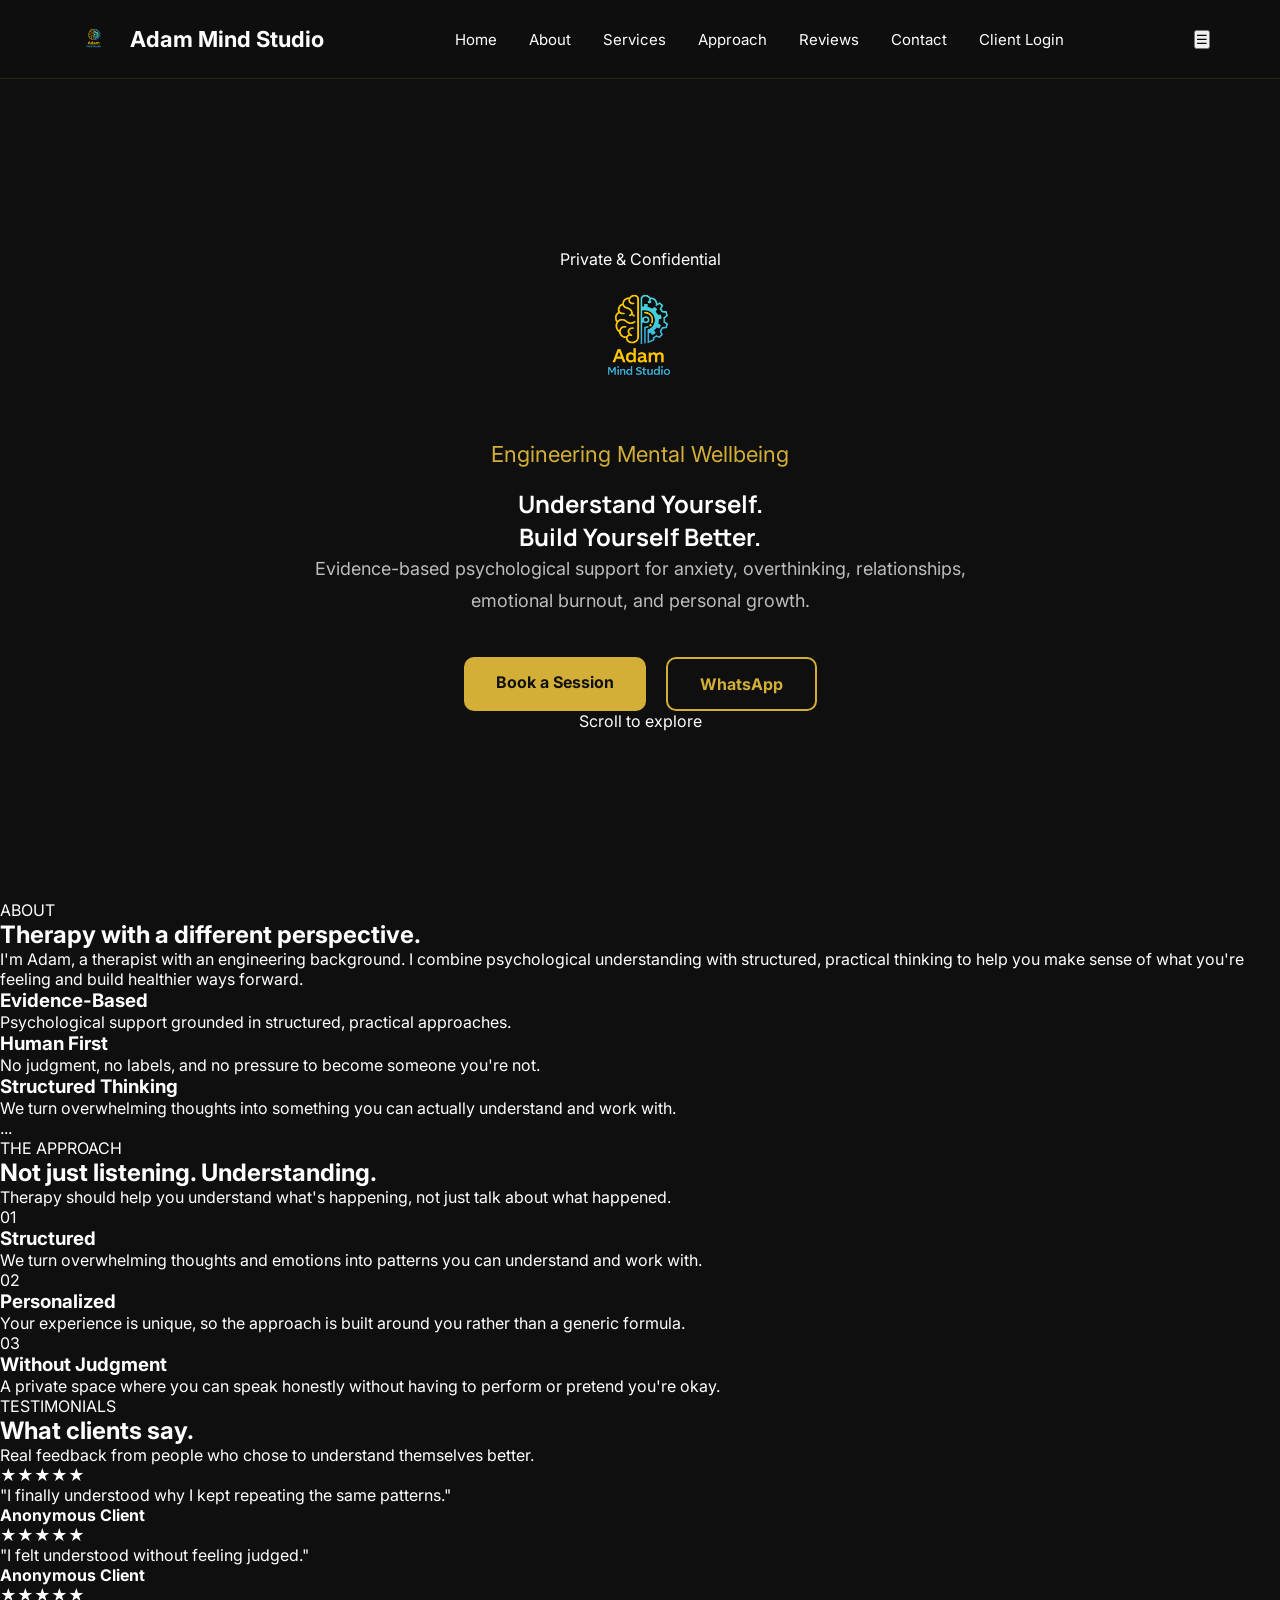
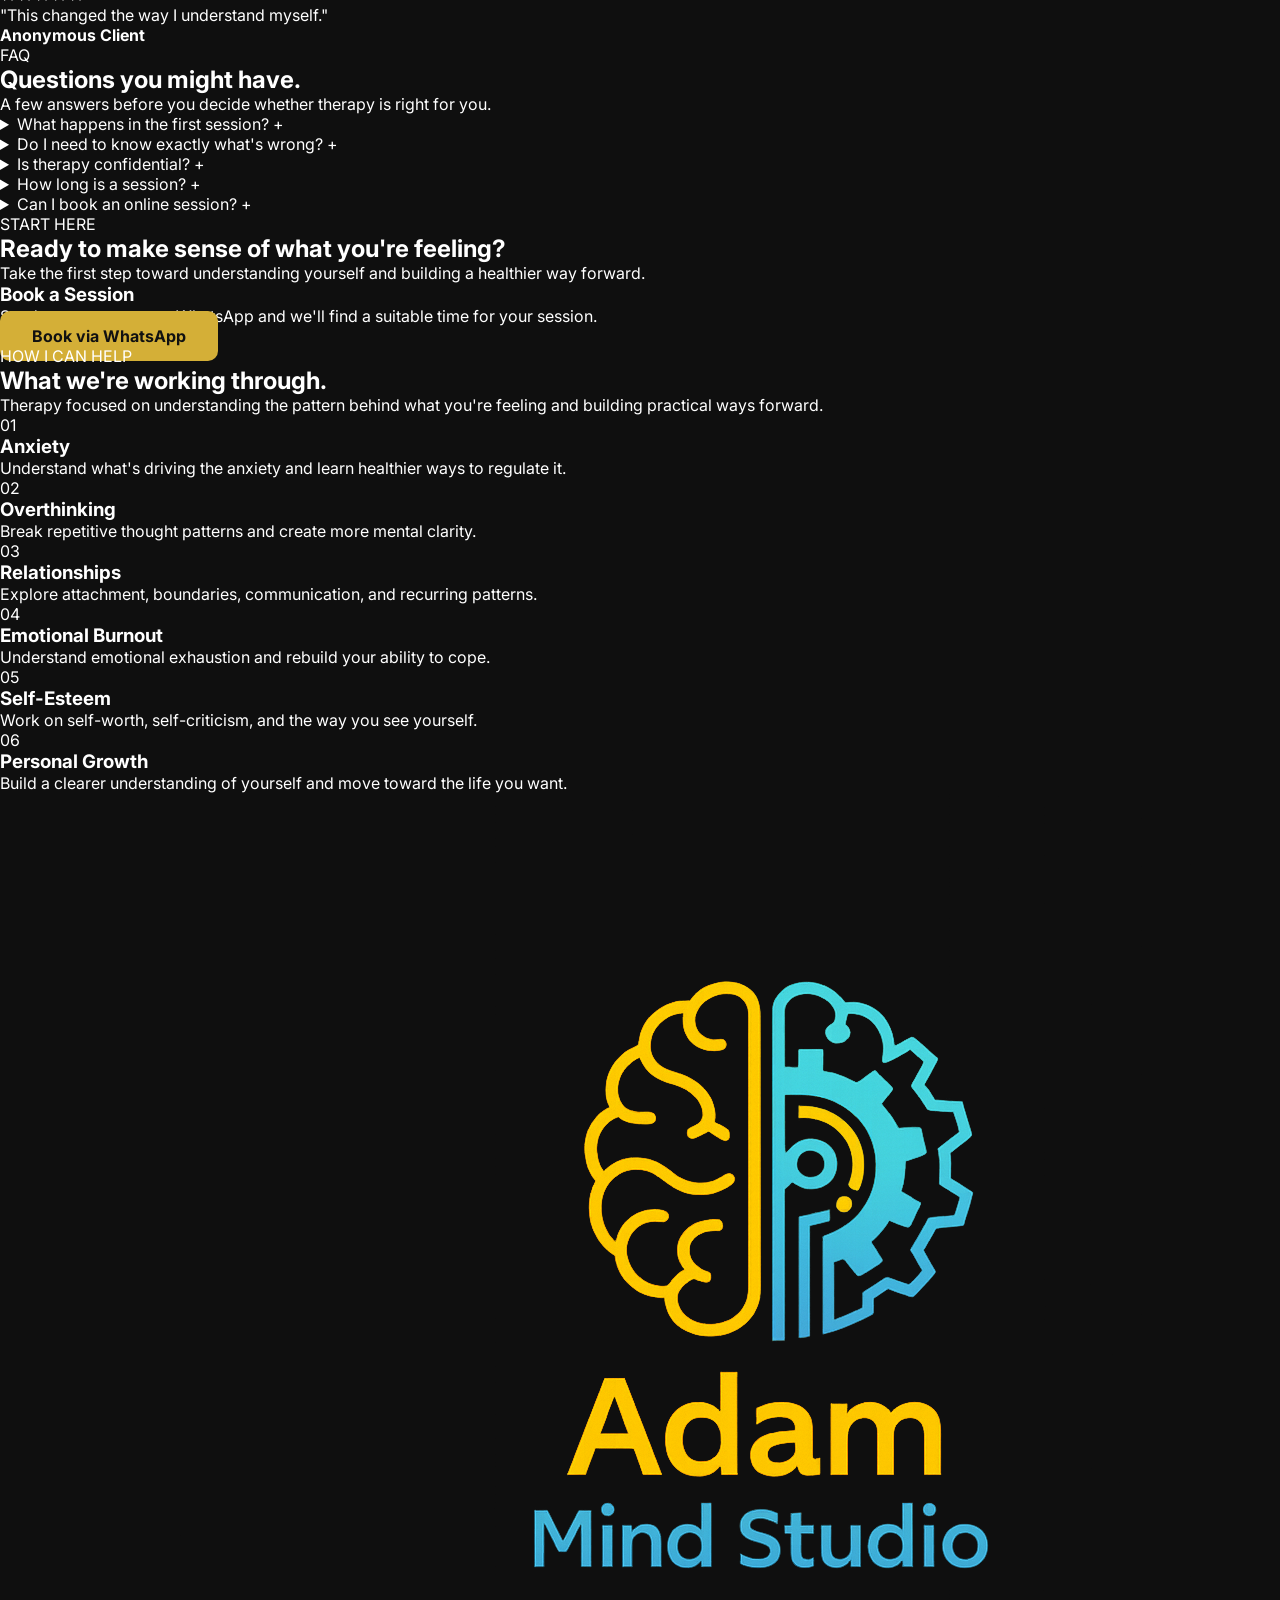
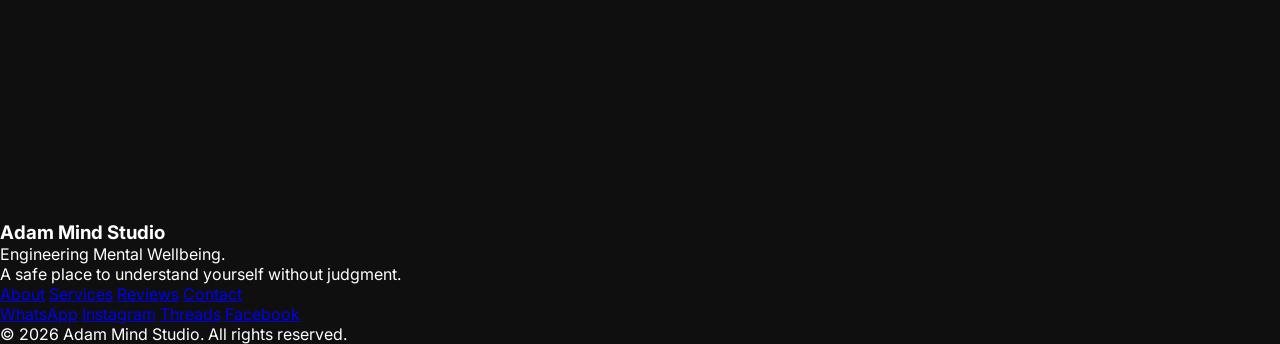
<file: index.html>
<!DOCTYPE html>
<html lang="en">

<head>

<meta charset="UTF-8">
<meta name="viewport" content="width=device-width, initial-scale=1.0">

<title>Adam Mind Studio</title>
<link rel="preconnect" href="https://fonts.googleapis.com">

<link rel="preconnect" href="https://fonts.gstatic.com" crossorigin>

<link href="https://fonts.googleapis.com/css2?family=Inter:wght@300;400;500;600&family=Manrope:wght@400;500;600;700;800&display=swap" rel="stylesheet">
<link rel="stylesheet" href="style.css">

</head>

<body>
  <nav>

<div class="nav-container">

<div class="brand">

<img src="assets/images/logo.png" class="nav-logo">

<span>Adam Mind Studio</span>

</div>

<ul>

<li><a href="#home">Home</a></li>
<li><a href="#about">About</a></li>
<li><a href="#services">Services</a></li>
<li><a href="#why-us">Approach</a></li>
<li><a href="#reviews">Reviews</a></li>
<li><a href="#contact">Contact</a></li>
<li><a href="login.html" class="nav-login">Client Login</a></li>
</ul>
<button class="menu-toggle" aria-label="Open menu">
    ☰
</button>
</div>

</nav>

<section class="hero" id="home">

    <div class="container">

        <div class="hero-badge">
            <span></span>
            Private & Confidential
          
        </div>

        <img
            src="assets/images/logo.png"
            class="logo"
            alt="Adam Mind Studio Logo"
        >

        <p class="subtitle">
            Engineering Mental Wellbeing
        </p>

        <h1>
            Understand Yourself.<br>
            <span>Build Yourself Better.</span>
        </h1>

        <p class="description">
            Evidence-based psychological support for anxiety,
            overthinking, relationships, emotional burnout,
            and personal growth.
        </p>

      <div class="buttons">

    <a href="#contact" class="btn primary">
        Book a Session
    </a>

    <a
        href="https://wa.me/201007927177"
        target="_blank"
        class="btn secondary"
    >
        WhatsApp
    </a>

</div>
        <div class="scroll-note">
            Scroll to explore
        </div>

    </div>

</section>
  <section class="about" id="about">

    <div class="section-container">

        <div class="section-label">
            ABOUT
        </div>

        <h2>
            Therapy with a
            <span>different perspective.</span>
        </h2>

        <p class="about-text">
            I'm Adam, a therapist with an engineering background.
            I combine psychological understanding with structured,
            practical thinking to help you make sense of what you're
            feeling and build healthier ways forward.
        </p>

        <div class="about-cards">

            <div class="about-card">
                <h3>Evidence-Based</h3>
                <p>
                    Psychological support grounded in structured,
                    practical approaches.
                </p>
            </div>

            <div class="about-card">
                <h3>Human First</h3>
                <p>
                    No judgment, no labels, and no pressure to
                    become someone you're not.
                </p>
            </div>

            <div class="about-card">
                <h3>Structured Thinking</h3>
                <p>
                    We turn overwhelming thoughts into something
                    you can actually understand and work with.
                </p>
            </div>

        </div>

    </div>

</section>

...
</section>

    <div class="section-container">

        <div class="section-label">
            THE APPROACH
        </div>

        <h2>
            Not just listening.
            <span>Understanding.</span>
        </h2>

        <p class="why-intro">
            Therapy should help you understand what's happening,
            not just talk about what happened.
        </p>

        <div class="why-grid">

            <div class="why-card">
                <div class="why-icon">01</div>
                <h3>Structured</h3>
                <p>
                    We turn overwhelming thoughts and emotions
                    into patterns you can understand and work with.
                </p>
            </div>

            <div class="why-card">
                <div class="why-icon">02</div>
                <h3>Personalized</h3>
                <p>
                    Your experience is unique, so the approach
                    is built around you rather than a generic formula.
                </p>
            </div>

            <div class="why-card">
                <div class="why-icon">03</div>
                <h3>Without Judgment</h3>
                <p>
                    A private space where you can speak honestly
                    without having to perform or pretend you're okay.
                </p>
            </div>

        </div>

    </div>

</section><section class="reviews" id="reviews">

    <div class="section-container">

        <div class="section-label">
            TESTIMONIALS
        </div>

        <h2>
            What clients
            <span>say.</span>
        </h2>

        <p class="services-intro">
            Real feedback from people who chose to understand themselves better.
        </p>

        <div class="reviews-grid">

            <div class="review-card">
                <div class="stars">★★★★★</div>

                <p>
                    "I finally understood why I kept repeating the same patterns."
                </p>

                <h4>Anonymous Client</h4>

            </div>

            <div class="review-card">

                <div class="stars">★★★★★</div>

                <p>
                    "I felt understood without feeling judged."
                </p>

                <h4>Anonymous Client</h4>

            </div>

            <div class="review-card">

                <div class="stars">★★★★★</div>

                <p>
                    "This changed the way I understand myself."
                </p>

                <h4>Anonymous Client</h4>

            </div>

        </div>

    </div>

</section>
  <!-- ================= FAQ ================= -->

<section class="faq" id="faq">

    <div class="section-container">

        <div class="section-label">
            FAQ
        </div>

        <h2>
            Questions you
            <span>might have.</span>
        </h2>

        <p class="faq-intro">
            A few answers before you decide whether therapy is right for you.
        </p>

        <div class="faq-list">

            <details class="faq-item">
                <summary>
                    What happens in the first session?
                    <span>+</span>
                </summary>

                <p>
                    The first session is mainly about understanding what
                    you're going through, what brought you here, and what
                    you'd like to work on.
                </p>
            </details>

            <details class="faq-item">
                <summary>
                    Do I need to know exactly what's wrong?
                    <span>+</span>
                </summary>

                <p>
                    No. You don't need to have everything figured out before
                    starting. Understanding what is happening is part of the process.
                </p>
            </details>

            <details class="faq-item">
                <summary>
                    Is therapy confidential?
                    <span>+</span>
                </summary>

                <p>
                    Sessions are intended to provide a private and confidential
                    space where you can speak openly and honestly.
                </p>
            </details>

            <details class="faq-item">
                <summary>
                    How long is a session?
                    <span>+</span>
                </summary>

                <p>
                    Session length and frequency can be discussed when booking,
                    depending on your needs and circumstances.
                </p>
            </details>

            <details class="faq-item">
                <summary>
                    Can I book an online session?
                    <span>+</span>
                </summary>

                <p>
                    Online sessions can be arranged. Send a message through
                    WhatsApp to discuss availability and the suitable format.
                </p>
            </details>

        </div>

    </div>

</section>
    <section class="booking" id="contact">

    <div class="section-container">

        <div class="section-label">
            START HERE
        </div>

        <h2>
            Ready to make sense of
            <span>what you're feeling?</span>
        </h2>

        <p class="booking-intro">
            Take the first step toward understanding yourself
            and building a healthier way forward.
        </p>

        <div class="booking-box">

            <div class="booking-content">

                <h3>Book a Session</h3>

                <p>
                    Send me a message on WhatsApp and we'll
                    find a suitable time for your session.
                </p>

                <a
                    href="https://wa.me/201007927177"
                    target="_blank"
                    class="btn primary booking-btn"
                >
                    Book via WhatsApp
                </a>

            </div>

        </div>

    </div>

</section>

    <div class="section-container">

        <div class="section-label">
            HOW I CAN HELP
        </div>

        <h2>
            What we're
            <span>working through.</span>
        </h2>

        <p class="services-intro">
            Therapy focused on understanding the pattern behind
            what you're feeling and building practical ways forward.
        </p>

        <div class="services-grid">

            <div class="service-card">
                <div class="service-number">01</div>
                <h3>Anxiety</h3>
                <p>
                    Understand what's driving the anxiety
                    and learn healthier ways to regulate it.
                </p>
            </div>

            <div class="service-card">
                <div class="service-number">02</div>
                <h3>Overthinking</h3>
                <p>
                    Break repetitive thought patterns and
                    create more mental clarity.
                </p>
            </div>

            <div class="service-card">
                <div class="service-number">03</div>
                <h3>Relationships</h3>
                <p>
                    Explore attachment, boundaries,
                    communication, and recurring patterns.
                </p>
            </div>

            <div class="service-card">
                <div class="service-number">04</div>
                <h3>Emotional Burnout</h3>
                <p>
                    Understand emotional exhaustion and
                    rebuild your ability to cope.
                </p>
            </div>

            <div class="service-card">
                <div class="service-number">05</div>
                <h3>Self-Esteem</h3>
                <p>
                    Work on self-worth, self-criticism,
                    and the way you see yourself.
                </p>
            </div>

            <div class="service-card">
                <div class="service-number">06</div>
                <h3>Personal Growth</h3>
                <p>
                    Build a clearer understanding of yourself
                    and move toward the life you want.
                </p>
            </div>

        </div>

    </div>

</section>
<footer class="footer">

    <div class="section-container">

        <img src="assets/images/logo.png" class="footer-logo" alt="Adam Mind Studio">

        <h3>Adam Mind Studio</h3>

        <p>
            Engineering Mental Wellbeing.<br>
            A safe place to understand yourself without judgment.
        </p>

        <div class="footer-links">

            <a href="#about">About</a>
            <a href="#services">Services</a>
            <a href="#reviews">Reviews</a>
            <a href="#contact">Contact</a>

        </div>

        <div class="footer-social">

            <a href="https://wa.me/201007927177" target="_blank">WhatsApp</a>
            <a href="#">Instagram</a>
            <a href="#">Threads</a>
            <a href="#">Facebook</a>

        </div>

        <div class="copyright">

            © 2026 Adam Mind Studio. All rights reserved.

        </div>

    </div>

</footer>
<script src="script.js"></script>
</body>

</html>
</file>
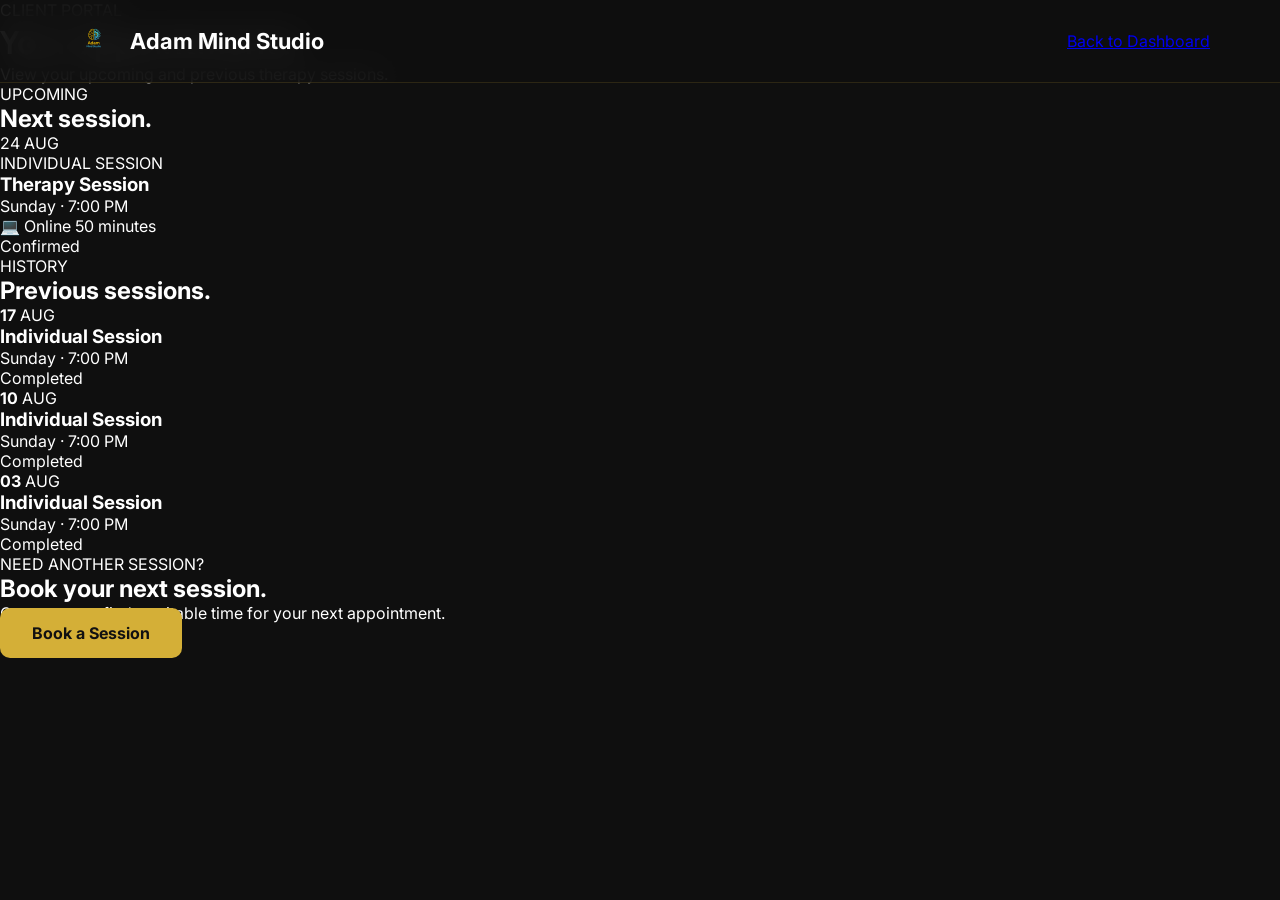
<file: appointments.html>
<!DOCTYPE html>
<html lang="en">

<head>

    <meta charset="UTF-8">
    <meta name="viewport" content="width=device-width, initial-scale=1.0">

    <title>Appointments | Adam Mind Studio</title>

    <link rel="preconnect" href="https://fonts.googleapis.com">
    <link rel="preconnect" href="https://fonts.gstatic.com" crossorigin>

    <link href="https://fonts.googleapis.com/css2?family=Inter:wght@300;400;500;600&family=Manrope:wght@400;500;600;700;800&display=swap" rel="stylesheet">

    <link rel="stylesheet" href="style.css">

</head>

<body>

    <nav>

        <div class="nav-container">

            <div class="brand">

                <a href="index.html">
                    <img
                        src="assets/images/logo.png"
                        class="nav-logo"
                        alt="Adam Mind Studio Logo"
                    >
                </a>

                <span>Adam Mind Studio</span>

            </div>

            <a href="dashboard.html" class="login-back">
                Back to Dashboard
            </a>

        </div>

    </nav>


    <main class="appointments-page">

        <div class="appointments-glow"></div>

        <div class="appointments-container">


            <!-- HEADER -->

            <div class="appointments-header">

                <div class="section-label">
                    CLIENT PORTAL
                </div>

                <h1>
                    Your <span>appointments.</span>
                </h1>

                <p>
                    View your upcoming and previous therapy sessions.
                </p>

            </div>


            <!-- UPCOMING -->

            <section class="appointments-section">

                <div class="appointments-title">

                    <div>

                        <div class="section-label">
                            UPCOMING
                        </div>

                        <h2>
                            Next <span>session.</span>
                        </h2>

                    </div>

                </div>


                <div class="appointment-card upcoming-appointment">


                    <div class="appointment-date">

                        <span class="appointment-day">
                            24
                        </span>

                        <span class="appointment-month">
                            AUG
                        </span>

                    </div>


                    <div class="appointment-info">

                        <span class="appointment-type">
                            INDIVIDUAL SESSION
                        </span>

                        <h3>
                            Therapy Session
                        </h3>

                        <p>
                            Sunday · 7:00 PM
                        </p>

                        <div class="appointment-meta">

                            <span>
                                💻 Online
                            </span>

                            <span>
                                50 minutes
                            </span>

                        </div>

                    </div>


                    <div class="appointment-status confirmed">
                        Confirmed
                    </div>

                </div>

            </section>


            <!-- PREVIOUS -->

            <section class="appointments-section">

                <div class="appointments-title">

                    <div>

                        <div class="section-label">
                            HISTORY
                        </div>

                        <h2>
                            Previous <span>sessions.</span>
                        </h2>

                    </div>

                </div>


                <div class="appointment-history">


                    <div class="history-card">

                        <div class="history-date">

                            <strong>
                                17
                            </strong>

                            <span>
                                AUG
                            </span>

                        </div>


                        <div class="history-info">

                            <h3>
                                Individual Session
                            </h3>

                            <p>
                                Sunday · 7:00 PM
                            </p>

                        </div>


                        <div class="appointment-status completed">
                            Completed
                        </div>

                    </div>


                    <div class="history-card">

                        <div class="history-date">

                            <strong>
                                10
                            </strong>

                            <span>
                                AUG
                            </span>

                        </div>


                        <div class="history-info">

                            <h3>
                                Individual Session
                            </h3>

                            <p>
                                Sunday · 7:00 PM
                            </p>

                        </div>


                        <div class="appointment-status completed">
                            Completed
                        </div>

                    </div>


                    <div class="history-card">

                        <div class="history-date">

                            <strong>
                                03
                            </strong>

                            <span>
                                AUG
                            </span>

                        </div>


                        <div class="history-info">

                            <h3>
                                Individual Session
                            </h3>

                            <p>
                                Sunday · 7:00 PM
                            </p>

                        </div>


                        <div class="appointment-status completed">
                            Completed
                        </div>

                    </div>


                </div>

            </section>


            <!-- BOOK -->

            <section class="appointments-book">

                <div>

                    <div class="section-label">
                        NEED ANOTHER SESSION?
                    </div>

                    <h2>
                        Book your next <span>session.</span>
                    </h2>

                    <p>
                        Contact us to find a suitable time
                        for your next appointment.
                    </p>

                </div>

                <a
                    href="https://wa.me/201007927177"
                    target="_blank"
                    class="btn primary"
                >
                    Book a Session
                </a>

            </section>


        </div>

    </main>


    <script src="script.js"></script>

</body>

</html>
</file>
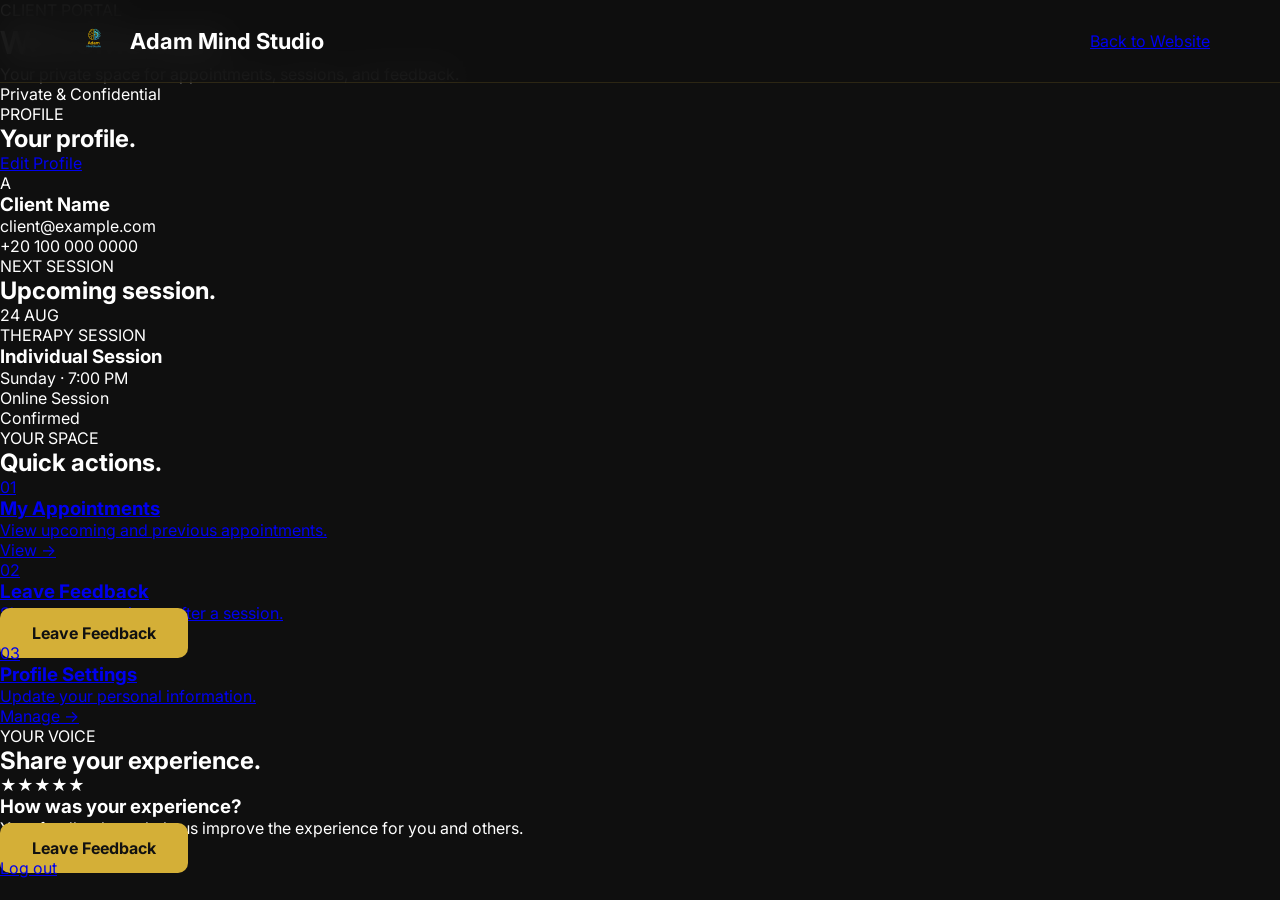
<file: dashboard.html>
<!DOCTYPE html>
<html lang="en">

<head>

    <meta charset="UTF-8">
    <meta name="viewport" content="width=device-width, initial-scale=1.0">

    <title>Client Dashboard | Adam Mind Studio</title>

    <link rel="preconnect" href="https://fonts.googleapis.com">
    <link rel="preconnect" href="https://fonts.gstatic.com" crossorigin>

    <link href="https://fonts.googleapis.com/css2?family=Inter:wght@300;400;500;600&family=Manrope:wght@400;500;600;700;800&display=swap" rel="stylesheet">

    <link rel="stylesheet" href="style.css">

</head>

<body>

    <!-- ================= DASHBOARD NAVBAR ================= -->

    <nav>

        <div class="nav-container">

            <div class="brand">

                <a href="index.html">
                    <img
                        src="assets/images/logo.png"
                        class="nav-logo"
                        alt="Adam Mind Studio Logo"
                    >
                </a>

                <span>Adam Mind Studio</span>

            </div>

            <a href="index.html" class="login-back">
                Back to Website
            </a>

        </div>

    </nav>


    <!-- ================= DASHBOARD ================= -->

    <main class="dashboard-page">

        <div class="dashboard-container">

            <!-- Welcome -->

            <div class="dashboard-welcome">

                <div>

                    <div class="section-label">
                        CLIENT PORTAL
                    </div>

                    <h1>
                        Welcome <span>back.</span>
                    </h1>

                    <p>
                        Your private space for appointments,
                        sessions, and feedback.
                    </p>

                </div>

                <div class="dashboard-status">
                    <span></span>
                    Private & Confidential
                </div>

            </div>


            <!-- ================= PROFILE ================= -->

            <section class="dashboard-section">

                <div class="dashboard-section-title">

                    <div>
                        <div class="section-label">
                            PROFILE
                        </div>

                        <h2>
                            Your <span>profile.</span>
                        </h2>
                    </div>

                    <a href="profile.html" class="dashboard-action">
    Edit Profile
</a>

                </div>


                <div class="profile-card">

                    <div class="profile-avatar">
                        A
                    </div>

                    <div class="profile-info">

                        <h3>Client Name</h3>

                        <p>
                            client@example.com
                        </p>

                        <p>
                            +20 100 000 0000
                        </p>

                    </div>

                </div>

            </section>


            <!-- ================= UPCOMING SESSION ================= -->

            <section class="dashboard-section">

                <div class="dashboard-section-title">

                    <div>
                        <div class="section-label">
                            NEXT SESSION
                        </div>

                        <h2>
                            Upcoming <span>session.</span>
                        </h2>
                    </div>

                </div>


                <div class="session-card">

                    <div class="session-date">

                        <span class="session-day">
                            24
                        </span>

                        <span class="session-month">
                            AUG
                        </span>

                    </div>


                    <div class="session-details">

                        <span class="session-label">
                            THERAPY SESSION
                        </span>

                        <h3>
                            Individual Session
                        </h3>

                        <p>
                            Sunday · 7:00 PM
                        </p>

                        <span class="session-mode">
                            Online Session
                        </span>

                    </div>


                    <div class="session-status">
                        Confirmed
                    </div>

                </div>

            </section>


            <!-- ================= QUICK ACTIONS ================= -->

            <section class="dashboard-section">

                <div class="dashboard-section-title">

                    <div>
                        <div class="section-label">
                            YOUR SPACE
                        </div>

                        <h2>
                            Quick <span>actions.</span>
                        </h2>
                    </div>

                </div>


                <div class="dashboard-grid">

                    <a href="appointments.html" class="dashboard-card">

                        <div class="dashboard-card-number">
                            01
                        </div>

                        <h3>
                            My Appointments
                        </h3>

                        <p>
                            View upcoming and previous appointments.
                        </p>

                        <span class="dashboard-card-link">
                            View →
                        </span>

                    </a>


                    <a href="#" class="dashboard-card">

                        <div class="dashboard-card-number">
                            02
                        </div>

                        <h3>
                            Leave Feedback
                        </h3>

                        <p>
                            Share your experience after a session.
                        </p>

                    <a href="feedback.html" class="btn primary">
    Leave Feedback
</a>

                    <a href="feedback.html" class="dashboard-card">

                        <div class="dashboard-card-number">
                            03
                        </div>

                        <h3>
                            Profile Settings
                        </h3>

                        <p>
                            Update your personal information.
                        </p>

                        <span class="dashboard-card-link">
                            Manage →
                        </span>

                    </a>

                </div>

            </section>


            <!-- ================= FEEDBACK ================= -->

            <section class="dashboard-section">

                <div class="dashboard-section-title">

                    <div>
                        <div class="section-label">
                            YOUR VOICE
                        </div>

                        <h2>
                            Share your <span>experience.</span>
                        </h2>
                    </div>

                </div>


                <div class="feedback-card">

                    <div class="feedback-stars">
                        ★★★★★
                    </div>

                    <h3>
                        How was your experience?
                    </h3>

                    <p>
                        Your feedback can help us improve
                        the experience for you and others.
                    </p>

                    <a href="#" class="btn primary">
                        Leave Feedback
                    </a>

                </div>

            </section>


            <!-- ================= LOGOUT ================= -->

            <div class="dashboard-footer">

                <a href="index.html" class="logout-link">
                    Log out
                </a>

            </div>

        </div>

    </main>


    <script src="script.js"></script>

</body>

</html>
</file>
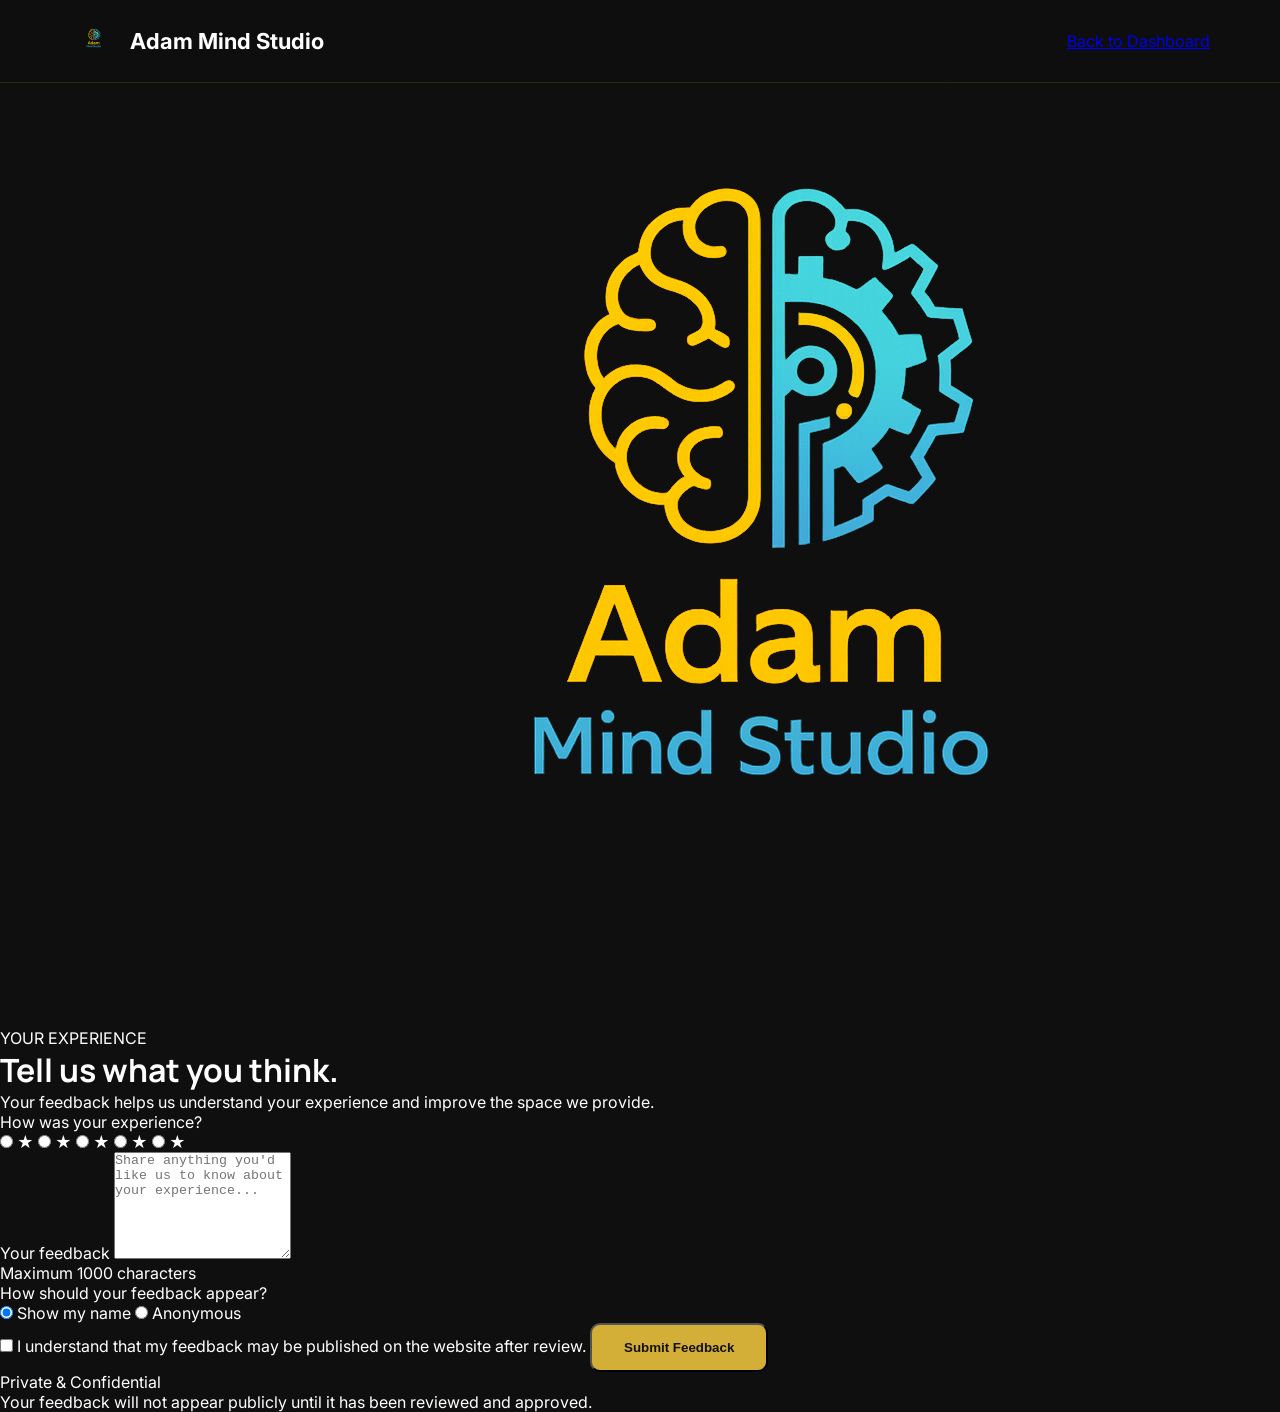
<file: feedback.html>
<!DOCTYPE html>
<html lang="en">

<head>

    <meta charset="UTF-8">
    <meta name="viewport" content="width=device-width, initial-scale=1.0">

    <title>Feedback | Adam Mind Studio</title>

    <link rel="preconnect" href="https://fonts.googleapis.com">
    <link rel="preconnect" href="https://fonts.gstatic.com" crossorigin>

    <link href="https://fonts.googleapis.com/css2?family=Inter:wght@300;400;500;600&family=Manrope:wght@400;500;600;700;800&display=swap" rel="stylesheet">

    <link rel="stylesheet" href="style.css">

</head>

<body>

    <nav>

        <div class="nav-container">

            <div class="brand">

                <a href="index.html">
                    <img
                        src="assets/images/logo.png"
                        class="nav-logo"
                        alt="Adam Mind Studio Logo"
                    >
                </a>

                <span>Adam Mind Studio</span>

            </div>

            <a href="dashboard.html" class="login-back">
                Back to Dashboard
            </a>

        </div>

    </nav>


    <main class="feedback-page">

        <div class="feedback-glow"></div>

        <div class="feedback-container">

            <div class="feedback-logo">

                <img
                    src="assets/images/logo.png"
                    alt="Adam Mind Studio Logo"
                >

            </div>

            <div class="section-label">
                YOUR EXPERIENCE
            </div>

            <h1>
                Tell us what you <span>think.</span>
            </h1>

            <p class="feedback-intro">
                Your feedback helps us understand your experience
                and improve the space we provide.
            </p>


            <form class="feedback-form">


                <!-- RATING -->

                <div class="feedback-group">

                    <label>
                        How was your experience?
                    </label>

                    <div class="rating">

                        <input type="radio" id="star5" name="rating" value="5">
                        <label for="star5">★</label>

                        <input type="radio" id="star4" name="rating" value="4">
                        <label for="star4">★</label>

                        <input type="radio" id="star3" name="rating" value="3">
                        <label for="star3">★</label>

                        <input type="radio" id="star2" name="rating" value="2">
                        <label for="star2">★</label>

                        <input type="radio" id="star1" name="rating" value="1">
                        <label for="star1">★</label>

                    </div>

                </div>


                <!-- FEEDBACK -->

                <div class="feedback-group">

                    <label for="feedback">
                        Your feedback
                    </label>

                    <textarea
                        id="feedback"
                        name="feedback"
                        rows="7"
                        maxlength="1000"
                        placeholder="Share anything you'd like us to know about your experience..."
                    ></textarea>

                    <div class="character-count">
                        Maximum 1000 characters
                    </div>

                </div>


                <!-- DISPLAY NAME -->

                <div class="feedback-group">

                    <label>
                        How should your feedback appear?
                    </label>

                    <div class="visibility-options">

                        <label class="visibility-option">

                            <input
                                type="radio"
                                name="visibility"
                                value="name"
                                checked
                            >

                            <span>
                                Show my name
                            </span>

                        </label>


                        <label class="visibility-option">

                            <input
                                type="radio"
                                name="visibility"
                                value="anonymous"
                            >

                            <span>
                                Anonymous
                            </span>

                        </label>

                    </div>

                </div>


                <!-- CONSENT -->

                <label class="feedback-consent">

                    <input
                        type="checkbox"
                        name="consent"
                    >

                    <span>
                        I understand that my feedback may be published
                        on the website after review.
                    </span>

                </label>


                <button
                    type="submit"
                    class="btn primary feedback-submit"
                >
                    Submit Feedback
                </button>


            </form>


            <div class="feedback-note">

                <span>Private & Confidential</span>

                <p>
                    Your feedback will not appear publicly
                    until it has been reviewed and approved.
                </p>

            </div>

        </div>

    </main>


    <script src="script.js"></script>

</body>

</html>
</file>
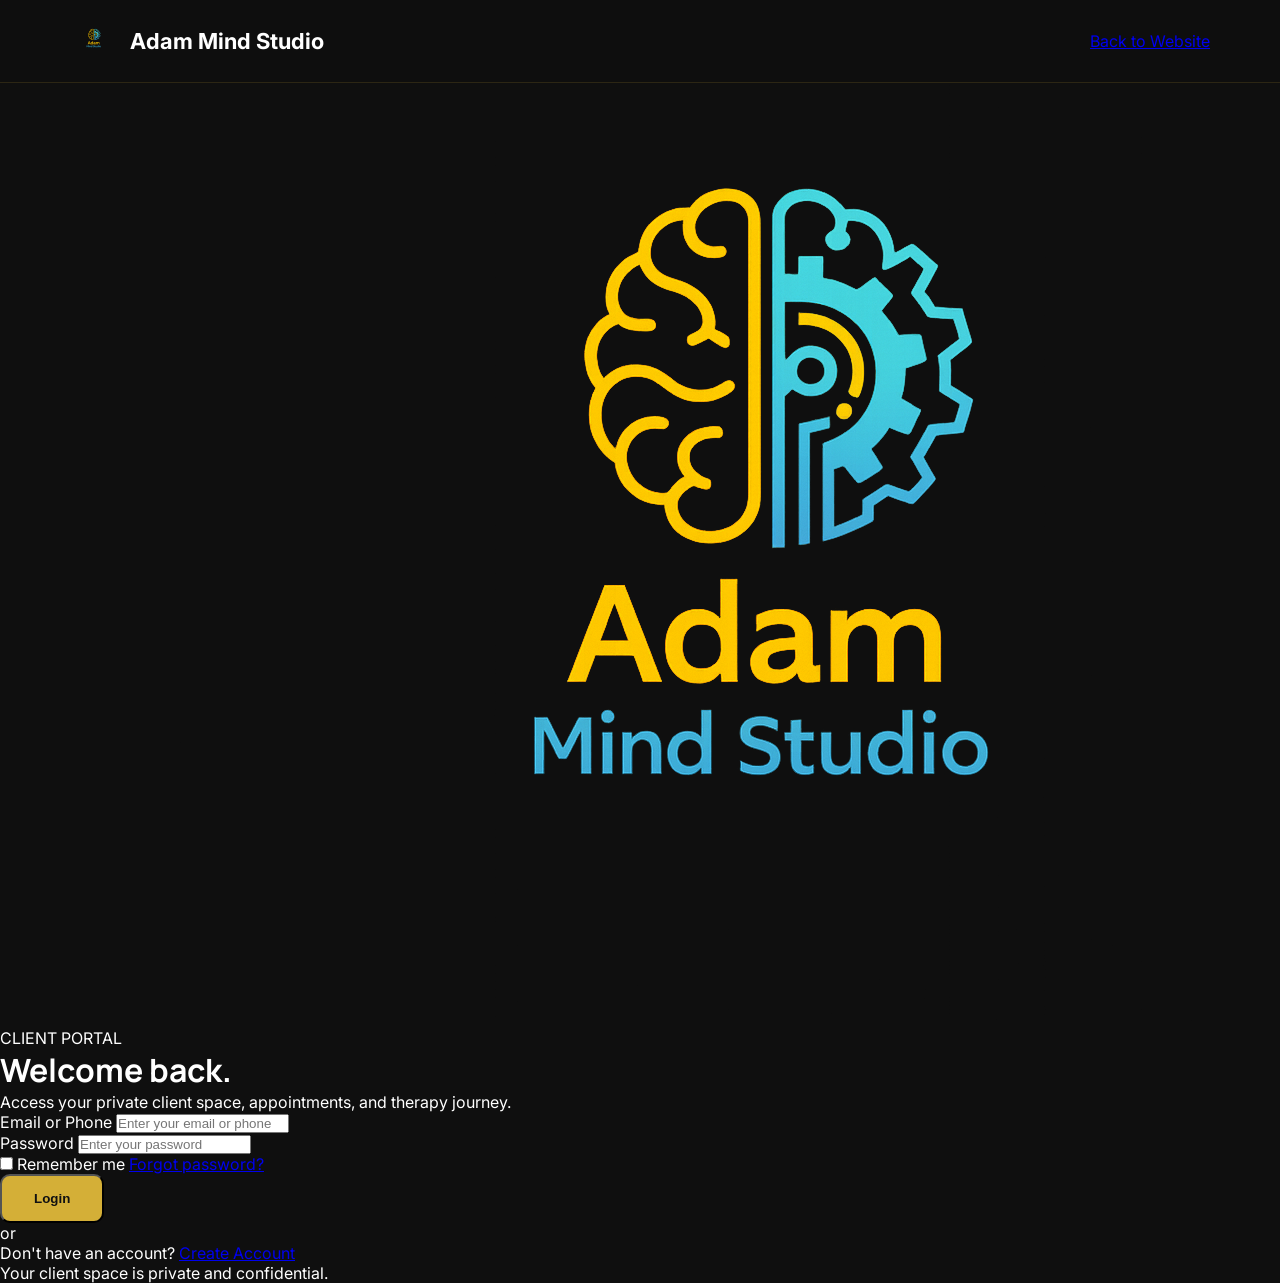
<file: login.html>
<!DOCTYPE html>
<html lang="en">

<head>

    <meta charset="UTF-8">
    <meta name="viewport" content="width=device-width, initial-scale=1.0">

    <title>Client Login | Adam Mind Studio</title>

    <link rel="preconnect" href="https://fonts.googleapis.com">
    <link rel="preconnect" href="https://fonts.gstatic.com" crossorigin>

    <link href="https://fonts.googleapis.com/css2?family=Inter:wght@300;400;500;600&family=Manrope:wght@400;500;600;700;800&display=swap" rel="stylesheet">

    <link rel="stylesheet" href="style.css">

</head>

<body>

    <nav>

        <div class="nav-container">

            <div class="brand">

                <a href="index.html">
                    <img
                        src="assets/images/logo.png"
                        class="nav-logo"
                        alt="Adam Mind Studio Logo"
                    >
                </a>

                <span>Adam Mind Studio</span>

            </div>

            <a href="index.html" class="login-back">
                Back to Website
            </a>

        </div>

    </nav>


    <main class="login-page">

        <div class="login-glow"></div>

        <div class="login-container">

            <div class="login-logo">

                <img
                    src="assets/images/logo.png"
                    alt="Adam Mind Studio Logo"
                >

            </div>

            <div class="section-label">
                CLIENT PORTAL
            </div>

            <h1>
                Welcome <span>back.</span>
            </h1>

            <p class="login-intro">
                Access your private client space, appointments,
                and therapy journey.
            </p>


            <form class="login-form">

                <div class="form-group">

                    <label for="email">
                        Email or Phone
                    </label>

                    <input
                        type="text"
                        id="email"
                        name="email"
                        placeholder="Enter your email or phone"
                        autocomplete="username"
                    >

                </div>


                <div class="form-group">

                    <label for="password">
                        Password
                    </label>

                    <input
                        type="password"
                        id="password"
                        name="password"
                        placeholder="Enter your password"
                        autocomplete="current-password"
                    >

                </div>


                <div class="login-options">

                    <label class="remember">

                        <input
                            type="checkbox"
                            name="remember"
                        >

                        <span>Remember me</span>

                    </label>

                    <a href="#" class="forgot-password">
                        Forgot password?
                    </a>

                </div>


                <button
                    type="submit"
                    class="btn primary login-button"
                >
                    Login
                </button>

            </form>


            <div class="login-divider">
                <span>or</span>
            </div>


            <p class="create-account">
    Don't have an account?
    <a href="signup.html" class="create-link">
        Create Account
    </a>
</p>


            <p class="privacy-note">
                Your client space is private and confidential.
            </p>

        </div>

    </main>


    <script src="script.js"></script>

</body>

</html>
</file>
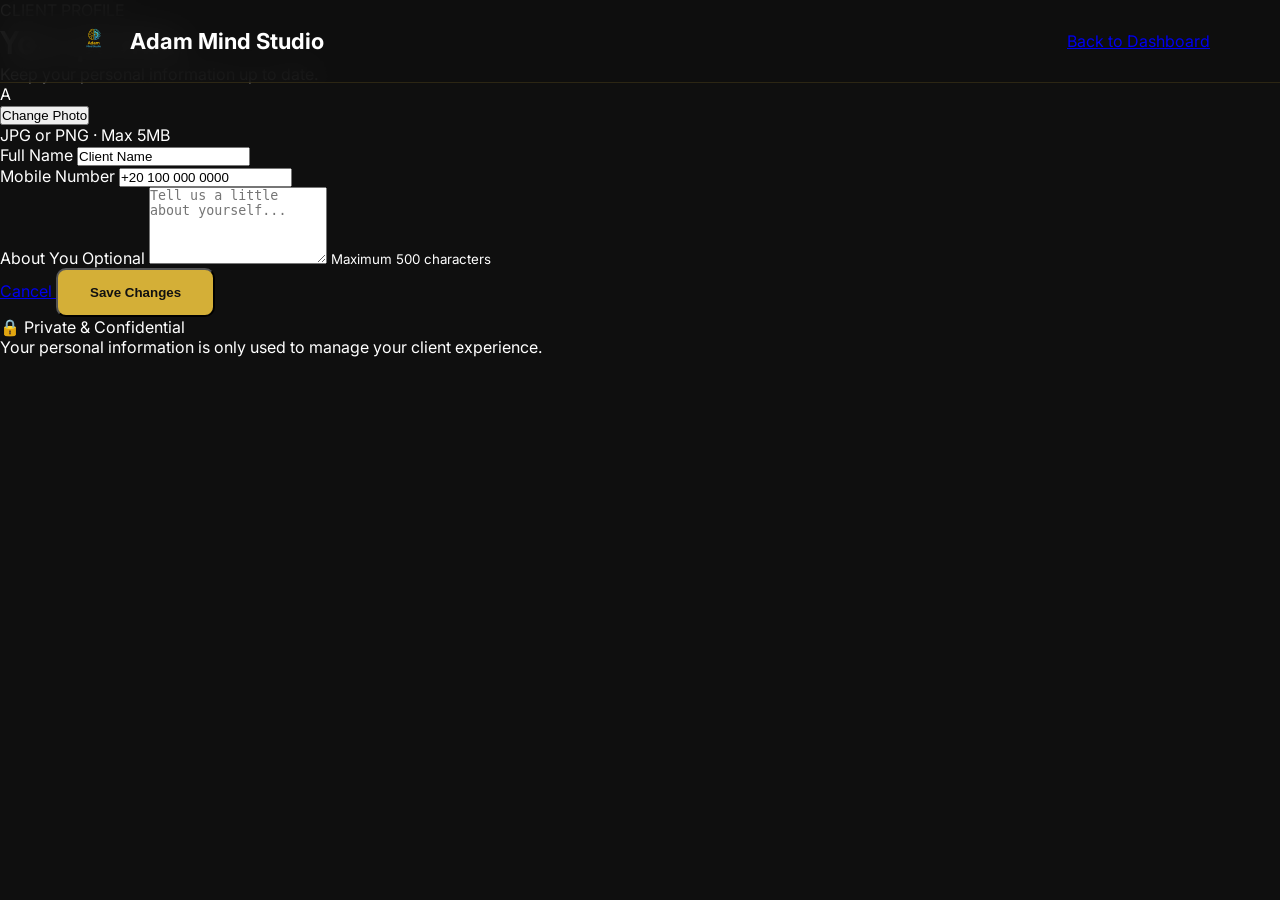
<file: signup.html>
<!DOCTYPE html>
<html lang="en">

<head>

    <meta charset="UTF-8">
    <meta name="viewport" content="width=device-width, initial-scale=1.0">

    <title>My Profile | Adam Mind Studio</title>

    <link rel="preconnect" href="https://fonts.googleapis.com">
    <link rel="preconnect" href="https://fonts.gstatic.com" crossorigin>

    <link href="https://fonts.googleapis.com/css2?family=Inter:wght@300;400;500;600&family=Manrope:wght@400;500;600;700;800&display=swap" rel="stylesheet">

    <link rel="stylesheet" href="style.css">

</head>

<body>

    <nav>

        <div class="nav-container">

            <div class="brand">

                <a href="index.html">
                    <img
                        src="assets/images/logo.png"
                        class="nav-logo"
                        alt="Adam Mind Studio Logo"
                    >
                </a>

                <span>Adam Mind Studio</span>

            </div>

            <a href="dashboard.html" class="login-back">
                Back to Dashboard
            </a>

        </div>

    </nav>


    <main class="profile-page">

        <div class="profile-page-glow"></div>

        <div class="profile-container">

            <div class="profile-page-header">

                <div class="section-label">
                    CLIENT PROFILE
                </div>

                <h1>
                    Your <span>profile.</span>
                </h1>

                <p>
                    Keep your personal information up to date.
                </p>

            </div>


            <div class="profile-edit-card">


                <!-- PROFILE PHOTO -->

                <div class="profile-photo-section">

                    <div class="profile-photo">

                        <span>
                            A
                        </span>

                    </div>

                    <button
                        type="button"
                        class="photo-button"
                    >
                        Change Photo
                    </button>

                    <p>
                        JPG or PNG · Max 5MB
                    </p>

                </div>


                <!-- PROFILE FORM -->

                <form class="profile-form">


                    <div class="profile-form-group">

                        <label for="profileName">
                            Full Name
                        </label>

                        <input
                            type="text"
                            id="profileName"
                            name="profileName"
                            placeholder="Your full name"
                            value="Client Name"
                        >

                    </div>


                    <div class="profile-form-group">

                        <label for="profilePhone">
                            Mobile Number
                        </label>

                        <input
                            type="tel"
                            id="profilePhone"
                            name="profilePhone"
                            placeholder="Your mobile number"
                            value="+20 100 000 0000"
                        >

                    </div>


                    <div class="profile-form-group">

                        <label for="profileBio">
                            About You
                            <span>Optional</span>
                        </label>

                        <textarea
                            id="profileBio"
                            name="profileBio"
                            rows="5"
                            maxlength="500"
                            placeholder="Tell us a little about yourself..."
                        ></textarea>

                        <small>
                            Maximum 500 characters
                        </small>

                    </div>


                    <div class="profile-actions">

                        <a
                            href="dashboard.html"
                            class="profile-cancel"
                        >
                            Cancel
                        </a>

                        <button
                            type="submit"
                            class="btn primary profile-save"
                        >
                            Save Changes
                        </button>

                    </div>


                </form>

            </div>


            <div class="profile-privacy">

                <span>
                    🔒 Private & Confidential
                </span>

                <p>
                    Your personal information is only used
                    to manage your client experience.
                </p>

            </div>

        </div>

    </main>


    <script src="script.js"></script>

</body>

</html>
</file>
<file: style.css>
*{
    margin:0;
    padding:0;
    box-sizing:border-box;
}

body{
    font-family:'Inter',sans-serif;
    background:#0f0f0f;
    color:#fff;
}

/* ================= NAVBAR ================= */

nav{
    position:fixed;
    top:0;
    left:0;
    width:100%;
    background:rgba(15,15,15,.9);
    backdrop-filter:blur(15px);
    z-index:1000;
    border-bottom:1px solid rgba(212,175,55,.15);
}

.nav-container{
    max-width:1200px;
    margin:auto;
    padding:15px 30px;
    display:flex;
    justify-content:space-between;
    align-items:center;
}

.brand{
    display:flex;
    align-items:center;
    gap:12px;
}

.nav-logo{
    width:48px;
    height:48px;
    object-fit:contain;
    margin:0;
}

.brand span{
    font-size:22px;
    font-weight:bold;
    color:white;
}


nav ul li a{
    text-decoration:none;
    color:white;
    transition:.3s;
}

nav ul li a:hover{
    color:#d4af37;
}

/* ================= HERO ================= */

.hero{
    min-height:100vh;
    display:flex;
    justify-content:center;
    align-items:center;
    text-align:center;
    padding:140px 20px 60px;
}



.logo{
    width:210px;
    max-width:70vw;
    height:auto;
    margin-bottom:28px;
}
h1{
    font-family:'Manrope',sans-serif;
}

.subtitle{
    color:#d4af37;
    font-size:22px;
    margin-bottom:20px;
}

.description{
    color:#bdbdbd;
    line-height:1.8;
    font-size:18px;
    max-width:700px;
    margin:auto;
    margin-bottom:40px;
}

.buttons{
    display:flex;
    justify-content:center;
    gap:20px;
    flex-wrap:wrap;
}

.btn{
    padding:15px 32px;
    border-radius:10px;
    text-decoration:none;
    font-weight:bold;
    transition:.3s;
}

.primary{
    background:#d4af37;
    color:#111;
}

.secondary{
    border:2px solid #d4af37;
    color:#d4af37;
}

.btn:hover{
    transform:translateY(-5px);
}
/* ================= NAVBAR BRAND ================= */

.brand{
    display:flex;
    align-items:center;
    gap:12px;
}


/* ================= NAV LINKS ================= */

nav ul{
    display:flex;
    align-items:center;
    gap:32px;
    list-style:none;
}

nav ul li a{
    color:#ffffff;
    text-decoration:none;
    font-size:15px;
    transition:.3s ease;
}

nav ul li a:hover{
    color:#d4af37;
}

/* ================= MOBILE ================= */

@media (max-width: 768px){

    .nav-container{
        padding:10px 18px;
    }

 
/* ================= HERO PREMIUM ================= */

.hero{
    min-height:100vh;
    display:flex;
    justify-content:center;
    align-items:center;
    text-align:center;
    padding:140px 20px 60px;
    position:relative;
    overflow:hidden;
}
.hero::before{
    content:"";
    position:absolute;
    width:520px;
    height:520px;
    border-radius:50%;
    background:rgba(212,175,55,.06);
    filter:blur(100px);
    top:20%;
    left:50%;
    transform:translate(-50%,-50%);
    pointer-events:none;
}

.hero .container{
    width:100%;
    max-width:900px;
    margin:0 auto;
    display:flex;
    flex-direction:column;
    align-items:center;
    position:relative;
    z-index:2;
}
    

.hero-badge{
    display:inline-flex;
    align-items:center;
    gap:8px;
    padding:8px 14px;
    margin-bottom:28px;
    border:1px solid rgba(212,175,55,.25);
    border-radius:999px;
    color:#cfcfcf;
    background:rgba(255,255,255,.03);
    font-size:13px;
    letter-spacing:.5px;
}

.hero-badge span{
    width:7px;
    height:7px;
    border-radius:50%;
    background:#d4af37;
    box-shadow:0 0 10px rgba(212,175,55,.7);
}

.hero h1{
    font-size:clamp(42px, 6vw, 76px);
    line-height:1.05;
    letter-spacing:-2px;
    margin-bottom:24px;
}

.hero h1 span{
    color:#d4af37;
}

.hero .subtitle{
    text-transform:uppercase;
    letter-spacing:3px;
    font-size:14px;
    margin-bottom:18px;
}

.hero .description{
    max-width:680px;
}

.scroll-note{
    margin-top:60px;
    color:#777;
    font-size:12px;
    letter-spacing:2px;
    text-transform:uppercase;
}
.hero-badge{
    order:1;
    margin-bottom:20px;
}

.hero .logo{
    order:2;
}

.hero .subtitle{
    order:3;
}

.hero h1{
    order:4;
}

.hero .description{
    order:5;
}

.hero .buttons{
    order:6;
}

.scroll-note{
    order:7;
}
/* ================= ABOUT ================= */

.about{
    padding:120px 20px;
    background:#121212;
    border-top:1px solid rgba(255,255,255,.05);
}

.section-container{
    max-width:1100px;
    margin:0 auto;
    text-align:center;
}

.section-label{
    color:#d4af37;
    font-size:12px;
    letter-spacing:3px;
    margin-bottom:20px;
}

.about h2{
    font-family:'Manrope',sans-serif;
    font-size:clamp(36px,5vw,60px);
    line-height:1.1;
    margin-bottom:25px;
}

.about h2 span{
    color:#d4af37;
}

.about-text{
    max-width:760px;
    margin:0 auto;
    color:#bdbdbd;
    font-size:18px;
    line-height:1.9;
}

.about-cards{
    margin-top:60px;
    display:grid;
    grid-template-columns:repeat(3,1fr);
    gap:20px;
}

.about-card{
    padding:32px 24px;
    text-align:left;
    background:rgba(255,255,255,.03);
    border:1px solid rgba(255,255,255,.07);
    border-radius:18px;
    transition:.3s ease;
}

.about-card:hover{
    transform:translateY(-6px);
    border-color:rgba(212,175,55,.35);
}

.about-card h3{
    margin-bottom:12px;
    color:#fff;
}

.about-card p{
    color:#999;
    line-height:1.7;
}

/* ================= ABOUT MOBILE ================= */

@media (max-width:768px){

    .about{
        padding:90px 20px;
    }

    .about-cards{
        grid-template-columns:1fr;
    }

    .about-card{
        text-align:center;
    }

}
/* ================= SERVICES ================= */

.services{
    padding:120px 20px;
    background:#0f0f0f;
}

.services-intro{
    max-width:700px;
    margin:0 auto;
    color:#999;
    font-size:18px;
    line-height:1.8;
}

.services-grid{
    margin-top:60px;
    display:grid;
    grid-template-columns:repeat(3,1fr);
    gap:20px;
}

.service-card{
    position:relative;
    padding:35px 28px;
    min-height:230px;
    background:linear-gradient(
        145deg,
        rgba(255,255,255,.045),
        rgba(255,255,255,.015)
    );
    border:1px solid rgba(255,255,255,.07);
    border-radius:20px;
    transition:.35s ease;
    overflow:hidden;
}

.service-card::before{
    content:"";
    position:absolute;
    width:120px;
    height:120px;
    background:rgba(212,175,55,.06);
    border-radius:50%;
    top:-50px;
    right:-50px;
    filter:blur(10px);
}

.service-card:hover{
    transform:translateY(-8px);
    border-color:rgba(212,175,55,.35);
}

.service-number{
    color:#d4af37;
    font-size:13px;
    letter-spacing:2px;
    margin-bottom:25px;
}

.service-card h3{
    font-size:24px;
    margin-bottom:15px;
}

.service-card p{
    color:#999;
    line-height:1.7;
}

/* ================= SERVICES MOBILE ================= */

@media (max-width:768px){

    .services{
        padding:90px 20px;
    }

    .services-grid{
        grid-template-columns:1fr;
    }

}
/* ================= WHY US ================= */

.why-us{
    padding:120px 20px;
    background:#121212;
    border-top:1px solid rgba(255,255,255,.05);
}

.why-intro{
    max-width:680px;
    margin:0 auto;
    color:#999;
    font-size:18px;
    line-height:1.8;
}

.why-grid{
    margin-top:60px;
    display:grid;
    grid-template-columns:repeat(3,1fr);
    gap:20px;
}

.why-card{
    padding:35px 28px;
    background:rgba(255,255,255,.025);
    border:1px solid rgba(255,255,255,.07);
    border-radius:20px;
    transition:.35s ease;
}

.why-card:hover{
    transform:translateY(-7px);
    border-color:rgba(212,175,55,.35);
}

.why-icon{
    color:#d4af37;
    font-size:13px;
    letter-spacing:2px;
    margin-bottom:22px;
}

.why-card h3{
    font-size:23px;
    margin-bottom:14px;
}

.why-card p{
    color:#999;
    line-height:1.7;
}

/* ================= WHY MOBILE ================= */

@media (max-width:768px){

    .why-us{
        padding:90px 20px;
    }

    .why-grid{
        grid-template-columns:1fr;
    }

}
/* ================= BOOKING ================= */

.booking{
    padding:120px 20px;
    background:#0f0f0f;
}

.booking-intro{
    max-width:700px;
    margin:0 auto;
    color:#999;
    font-size:18px;
    line-height:1.8;
}

.booking-box{
    max-width:850px;
    margin:60px auto 0;
    padding:60px 40px;
    border:1px solid rgba(212,175,55,.2);
    border-radius:24px;
    background:
        linear-gradient(
            145deg,
            rgba(212,175,55,.07),
            rgba(255,255,255,.02)
        );
    text-align:center;
}

.booking-content h3{
    font-size:32px;
    margin-bottom:15px;
}

.booking-content p{
    max-width:600px;
    margin:0 auto 30px;
    color:#aaa;
    line-height:1.8;
}

.booking-btn{
    display:inline-block;
}

/* ================= BOOKING MOBILE ================= */

@media (max-width:768px){

    .booking{
        padding:90px 20px;
    }

    .booking-box{
        padding:45px 25px;
    }

}
    h1,
h2,
h3,
.brand span{
    font-family:'Manrope',sans-serif;
    font-weight:700;
}
    html{
    scroll-behavior:smooth;
}

::selection{
    background:#d4af37;
    color:#111;
}
h1,
h2,
h3{
    color:#fff;
}

.about p,
.services p,
.why-us p,
.booking p{
    color:#bdbdbd;
}
/* ================= FOOTER ================= */

.footer{
    padding:80px 20px 40px;
    background:#090909;
    border-top:1px solid rgba(212,175,55,.15);
    text-align:center;
}

.footer-logo{
    width:90px;
    height:auto;
    margin-bottom:20px;
}

.footer h3{
    font-size:30px;
    margin-bottom:15px;
    color:#fff;
}

.footer p{
    max-width:550px;
    margin:0 auto 35px;
    color:#9a9a9a;
    line-height:1.8;
}

.footer-links,
.footer-social{
    display:flex;
    justify-content:center;
    align-items:center;
    gap:28px;
    flex-wrap:wrap;
    margin-bottom:25px;
}

.footer-links a,
.footer-social a{
    color:#cfcfcf;
    text-decoration:none;
    transition:.3s ease;
}

.footer-links a:hover,
.footer-social a:hover{
    color:#d4af37;
    transform:translateY(-2px);
}

.copyright{
    margin-top:35px;
    color:#666;
    font-size:14px;
    border-top:1px solid rgba(255,255,255,.08);
    padding-top:25px;
}

@media (max-width:768px){

    .footer{
        padding:60px 20px 30px;
    }

    .footer h3{
        font-size:24px;
    }

    .footer-links,
    .footer-social{
        flex-direction:column;
        gap:15px;
    }

}
    /* ================= REVIEWS ================= */

.reviews{
    padding:120px 20px;
    background:#121212;
    border-top:1px solid rgba(255,255,255,.05);
}

.reviews h2{
    font-family:'Manrope',sans-serif;
    font-size:clamp(36px,5vw,60px);
    line-height:1.1;
    margin-bottom:25px;
    color:#fff;
}

.reviews h2 span{
    color:#d4af37;
}

.reviews-grid{
    margin-top:60px;
    display:grid;
    grid-template-columns:repeat(3,1fr);
    gap:20px;
}

.review-card{
    position:relative;
    padding:35px 30px;
    min-height:240px;
    display:flex;
    flex-direction:column;
    justify-content:space-between;
    background:linear-gradient(
        145deg,
        rgba(255,255,255,.045),
        rgba(255,255,255,.015)
    );
    border:1px solid rgba(255,255,255,.07);
    border-radius:20px;
    transition:.35s ease;
    overflow:hidden;
}

.review-card::before{
    content:"";
    position:absolute;
    width:140px;
    height:140px;
    top:-70px;
    right:-70px;
    border-radius:50%;
    background:rgba(212,175,55,.07);
    filter:blur(10px);
}

.review-card:hover{
    transform:translateY(-8px);
    border-color:rgba(212,175,55,.4);
}

.stars{
    color:#d4af37;
    font-size:18px;
    letter-spacing:3px;
    margin-bottom:25px;
}

.review-card p{
    color:#c7c7c7;
    font-size:17px;
    line-height:1.8;
    font-style:italic;
    margin-bottom:25px;
}

.review-card h4{
    color:#fff;
    font-size:14px;
    font-weight:600;
}

/* ================= REVIEWS MOBILE ================= */

@media(max-width:768px){

    .reviews{
        padding:90px 20px;
    }

    .reviews-grid{
        grid-template-columns:1fr;
        gap:16px;
        margin-top:45px;
    }

    .review-card{
        min-height:210px;
        padding:30px 25px;
    }

}
    /* ================= MOBILE MENU ================= */

.menu-toggle{
    display:none;
    background:none;
    border:none;
    color:#d4af37;
    font-size:28px;
    cursor:pointer;
    padding:5px;
}

@media (max-width:768px){

    .nav-container{
        position:relative;
    }

    .menu-toggle{
        display:block;
    }

    nav ul{
        display:none;
        position:absolute;
        top:100%;
        left:18px;
        right:18px;
        flex-direction:column;
        gap:0;
        padding:10px 0;
        background:rgba(15,15,15,.97);
        backdrop-filter:blur(20px);
        border:1px solid rgba(212,175,55,.18);
        border-radius:16px;
        box-shadow:0 20px 50px rgba(0,0,0,.4);
    }

    nav ul.active{
        display:flex;
    }

    nav ul li{
        width:100%;
    }

    nav ul li a{
        display:block;
        padding:15px 20px;
        font-size:15px;
    }

    nav ul li a:hover{
        background:rgba(212,175,55,.06);
        color:#d4af37;
    }

}
    /* ================= SCROLL ANIMATIONS ================= */

.hero .container,
.about .section-container,
.services .section-container,
.why-us .section-container,
.reviews .section-container,
.booking .section-container{
    animation: fadeUp .9s ease both;
}

.about-card,
.service-card,
.why-card,
.review-card{
    animation: cardReveal .8s ease both;
}

@keyframes fadeUp{
    from{
        opacity:0;
        transform:translateY(25px);
    }

    to{
        opacity:1;
        transform:translateY(0);
    }
}

@keyframes cardReveal{
    from{
        opacity:0;
        transform:translateY(20px);
    }

    to{
        opacity:1;
        transform:translateY(0);
    }
}

/* ================= PREMIUM BUTTON EFFECT ================= */

.btn{
    position:relative;
    overflow:hidden;
}

.btn::after{
    content:"";
    position:absolute;
    top:0;
    left:-120%;
    width:80%;
    height:100%;
    background:rgba(255,255,255,.18);
    transform:skewX(-20deg);
    transition:.5s ease;
}

.btn:hover::after{
    left:130%;
}

/* ================= CARD MICRO INTERACTION ================= */

.about-card,
.service-card,
.why-card,
.review-card{
    will-change:transform;
}

/* ================= NAVBAR SHADOW ================= */

nav{
    box-shadow:0 8px 30px rgba(0,0,0,.15);
}
    /* ================= RESPONSIVE POLISH ================= */

@media (max-width: 768px){

    .hero{
        min-height:100svh;
        padding:120px 18px 50px;
    }

    .hero .container{
        max-width:100%;
    }

    .hero .logo{
        width:170px;
        max-width:65vw;
        margin-bottom:22px;
    }

    .hero-badge{
        font-size:11px;
        padding:7px 12px;
        margin-bottom:20px;
    }

    .hero h1{
        font-size:clamp(36px,10vw,52px);
        line-height:1.08;
        letter-spacing:-1.5px;
        margin-bottom:20px;
    }

    .hero .subtitle{
        font-size:12px;
        letter-spacing:2px;
        margin-bottom:16px;
    }

    .hero .description{
        font-size:16px;
        line-height:1.7;
        margin-bottom:30px;
    }

    .buttons{
        width:100%;
        flex-direction:column;
        gap:12px;
    }

    .btn{
        width:100%;
        max-width:320px;
        margin:0 auto;
        padding:14px 24px;
    }

    .scroll-note{
        margin-top:40px;
    }

    .nav-container{
        width:100%;
        padding:10px 18px;
    }

    .brand{
        gap:9px;
    }

    .nav-logo{
        width:46px;
        height:46px;
    }

    .brand span{
        font-size:16px;
    }

    .menu-toggle{
        font-size:26px;
    }

}
    /* ================= FAQ ================= */

.faq{
    padding:120px 20px;
    background:#0f0f0f;
    border-top:1px solid rgba(255,255,255,.05);
}

.faq h2{
    font-family:'Manrope',sans-serif;
    font-size:clamp(36px,5vw,60px);
    line-height:1.1;
    margin-bottom:25px;
    color:#fff;
}/* ================= CLIENT LOGIN PAGE ================= */

.login-page{
    min-height:100vh;
    position:relative;
    display:flex;
    align-items:center;
    justify-content:center;
    padding:140px 20px 80px;
    overflow:hidden;
    background:#0f0f0f;
}

.login-glow{
    position:absolute;
    width:500px;
    height:500px;
    border-radius:50%;
    background:rgba(212,175,55,.055);
    filter:blur(110px);
    top:50%;
    left:50%;
    transform:translate(-50%,-50%);
    pointer-events:none;
}

.login-container{
    position:relative;
    z-index:2;
    width:100%;
    max-width:470px;
    text-align:center;
    padding:50px 40px;
    border:1px solid rgba(255,255,255,.08);
    border-radius:26px;
    background:linear-gradient(
        145deg,
        rgba(255,255,255,.045),
        rgba(255,255,255,.015)
    );
    box-shadow:0 30px 80px rgba(0,0,0,.35);
    animation:fadeUp .8s ease both;
}

.login-logo img{
    width:95px;
    height:auto;
    margin-bottom:25px;
}

.login-container h1{
    font-family:'Manrope',sans-serif;
    font-size:clamp(38px,6vw,52px);
    line-height:1.1;
    margin-bottom:15px;
    color:#fff;
}

.login-container h1 span{
    color:#d4af37;
}

.login-intro{
    color:#999;
    line-height:1.7;
    font-size:15px;
    max-width:360px;
    margin:0 auto 35px;
}

.login-form{
    text-align:left;
}

.form-group{
    margin-bottom:20px;
}

.form-group label{
    display:block;
    margin-bottom:8px;
    color:#cfcfcf;
    font-size:14px;
}

.form-group input{
    width:100%;
    padding:15px 16px;
    border-radius:12px;
    border:1px solid rgba(255,255,255,.1);
    background:rgba(0,0,0,.25);
    color:#fff;
    font-family:'Inter',sans-serif;
    font-size:15px;
    outline:none;
    transition:.3s ease;
}

.form-group input::placeholder{
    color:#666;
}

.form-group input:focus{
    border-color:rgba(212,175,55,.6);
    box-shadow:0 0 0 3px rgba(212,175,55,.08);
}

.login-options{
    display:flex;
    justify-content:space-between;
    align-items:center;
    gap:15px;
    margin:5px 0 25px;
    font-size:13px;
}

.remember{
    display:flex;
    align-items:center;
    gap:7px;
    color:#999;
    cursor:pointer;
}

.remember input{
    accent-color:#d4af37;
}

.forgot-password{
    color:#d4af37;
    text-decoration:none;
}

.forgot-password:hover{
    text-decoration:underline;
}

.login-button{
    width:100%;
    border:none;
    cursor:pointer;
    font-family:'Inter',sans-serif;
    font-size:15px;
}

.login-divider{
    display:flex;
    align-items:center;
    gap:15px;
    margin:30px 0;
    color:#666;
    font-size:13px;
}

.login-divider::before,
.login-divider::after{
    content:"";
    flex:1;
    height:1px;
    background:rgba(255,255,255,.08);
}

.create-account{
    color:#999;
    font-size:14px;
}

.create-link{
    color:#d4af37;
    text-decoration:none;
    font-weight:600;
}

.create-link:hover{
    text-decoration:underline;
}

.privacy-note{
    margin-top:30px;
    color:#555;
    font-size:12px;
}

.login-back{
    color:#cfcfcf;
    text-decoration:none;
    font-size:14px;
    transition:.3s ease;
}

.login-back:hover{
    color:#d4af37;
}


/* ================= LOGIN MOBILE ================= */

@media(max-width:768px){

    .login-page{
        padding:120px 18px 50px;
    }

    .login-container{
        padding:40px 24px;
        border-radius:22px;
    }

    .login-logo img{
        width:80px;
    }

    .login-options{
        align-items:flex-start;
    }

    .login-back{
        font-size:12px;
    }

}
.faq h2 span{
    color:#d4af37;
}

.faq-intro{
    max-width:700px;
    margin:0 auto;
    color:#999;
    font-size:18px;
    line-height:1.8;
}

.faq-list{
    max-width:850px;
    margin:60px auto 0;
    text-align:left;
}

.faq-item{
    border-bottom:1px solid rgba(255,255,255,.1);
}

.faq-item:first-child{
    border-top:1px solid rgba(255,255,255,.1);
}

.faq-item summary{
    display:flex;
    align-items:center;
    justify-content:space-between;
    gap:20px;
    padding:25px 5px;
    cursor:pointer;
    list-style:none;
    color:#fff;
    font-family:'Manrope',sans-serif;
    font-size:18px;
    font-weight:600;
}

.faq-item summary::-webkit-details-marker{
    display:none;
}

.faq-item summary span{
    color:#d4af37;
    font-size:25px;
    font-weight:300;
    transition:.3s ease;
}

.faq-item[open] summary span{
    transform:rotate(45deg);
}

.faq-item p{
    max-width:750px;
    padding:0 45px 25px 5px;
    color:#999;
    line-height:1.8;
    font-size:16px;
}

@media(max-width:768px){

    .faq{
        padding:90px 20px;
    }

    .faq-list{
        margin-top:45px;
    }

    .faq-item summary{
        font-size:16px;
        padding:22px 0;
    }

    .faq-item p{
        padding:0 10px 22px 0;
        font-size:15px;
    }

}
    /* ================= BOOKING PREMIUM ================= */

.booking{
    position:relative;
    overflow:hidden;
}

.booking::before{
    content:"";
    position:absolute;
    width:500px;
    height:500px;
    border-radius:50%;
    background:rgba(212,175,55,.05);
    filter:blur(100px);
    top:50%;
    left:50%;
    transform:translate(-50%,-50%);
    pointer-events:none;
}

.booking .section-container{
    position:relative;
    z-index:2;
}

.booking h2{
    font-family:'Manrope',sans-serif;
    font-size:clamp(36px,5vw,60px);
    line-height:1.1;
    margin-bottom:25px;
    color:#fff;
}

.booking h2 span{
    color:#d4af37;
}

.booking-box{
    position:relative;
    overflow:hidden;
    transition:.35s ease;
}

.booking-box:hover{
    transform:translateY(-5px);
    border-color:rgba(212,175,55,.4);
    box-shadow:0 25px 70px rgba(0,0,0,.3);
}

.booking-content h3{
    font-family:'Manrope',sans-serif;
}

.booking-btn{
    min-width:200px;
}

@media(max-width:768px){

    .booking-box{
        margin-top:45px;
    }

    .booking-content h3{
        font-size:27px;
    }

    .booking-btn{
        width:100%;
        max-width:280px;
    }

}
    /* ================= CLIENT LOGIN ================= */

.nav-login{
    padding:9px 16px;
    border:1px solid rgba(212,175,55,.5);
    border-radius:999px;
    color:#d4af37 !important;
    transition:.3s ease;
}

.nav-login:hover{
    background:#d4af37;
    color:#111 !important;
    border-color:#d4af37;
}

@media(max-width:768px){

    .nav-login{
        display:block;
        margin:6px 15px 10px;
        text-align:center;
    }

}
    /* ================= SIGNUP ================= */

.signup-terms{
    margin:5px 0 25px;
    line-height:1.5;
}

.signup-terms span{
    color:#999;
}
/* ================= CLIENT DASHBOARD ================= */

.dashboard-page{
    min-height:100vh;
    padding:150px 20px 80px;
    background:#0f0f0f;
}

.dashboard-container{
    max-width:1100px;
    margin:0 auto;
}

.dashboard-welcome{
    display:flex;
    justify-content:space-between;
    align-items:flex-end;
    gap:30px;
    margin-bottom:80px;
}

.dashboard-welcome h1{
    font-family:'Manrope',sans-serif;
    font-size:clamp(40px,6vw,64px);
    line-height:1.05;
    margin-bottom:18px;
}

.dashboard-welcome h1 span{
    color:#d4af37;
}

.dashboard-welcome p{
    color:#999;
    line-height:1.7;
    font-size:16px;
}

.dashboard-status{
    display:flex;
    align-items:center;
    gap:9px;
    padding:9px 15px;
    border:1px solid rgba(212,175,55,.2);
    border-radius:999px;
    color:#aaa;
    font-size:12px;
    white-space:nowrap;
}

.dashboard-status span{
    width:7px;
    height:7px;
    border-radius:50%;
    background:#d4af37;
    box-shadow:0 0 10px rgba(212,175,55,.6);
}


/* ================= DASHBOARD SECTIONS ================= */

.dashboard-section{
    margin-bottom:70px;
}

.dashboard-section-title{
    display:flex;
    justify-content:space-between;
    align-items:flex-end;
    gap:20px;
    margin-bottom:25px;
}

.dashboard-section-title h2{
    font-family:'Manrope',sans-serif;
    font-size:clamp(30px,4vw,44px);
    line-height:1.1;
}

.dashboard-section-title h2 span{
    color:#d4af37;
}


/* ================= PROFILE ================= */

.profile-card{
    display:flex;
    align-items:center;
    gap:25px;
    padding:30px;
    border:1px solid rgba(255,255,255,.07);
    border-radius:20px;
    background:rgba(255,255,255,.025);
}

.profile-avatar{
    width:70px;
    height:70px;
    display:flex;
    align-items:center;
    justify-content:center;
    border-radius:50%;
    background:rgba(212,175,55,.1);
    border:1px solid rgba(212,175,55,.3);
    color:#d4af37;
    font-family:'Manrope',sans-serif;
    font-size:28px;
    font-weight:700;
}

.profile-info h3{
    font-size:21px;
    margin-bottom:8px;
}

.profile-info p{
    color:#888;
    font-size:14px;
    line-height:1.7;
}


/* ================= SESSION ================= */

.session-card{
    display:flex;
    align-items:center;
    gap:25px;
    padding:30px;
    border:1px solid rgba(212,175,55,.2);
    border-radius:22px;
    background:
        linear-gradient(
            145deg,
            rgba(212,175,55,.06),
            rgba(255,255,255,.02)
        );
}

.session-date{
    min-width:80px;
    text-align:center;
    padding:15px;
    border-right:1px solid rgba(255,255,255,.08);
}

.session-day{
    display:block;
    font-family:'Manrope',sans-serif;
    font-size:34px;
    font-weight:700;
}

.session-month{
    color:#d4af37;
    font-size:12px;
    letter-spacing:2px;
}

.session-details{
    flex:1;
}

.session-label{
    color:#d4af37;
    font-size:11px;
    letter-spacing:2px;
}

.session-details h3{
    margin:8px 0;
    font-size:22px;
}

.session-details p{
    color:#999;
    margin-bottom:12px;
}

.session-mode{
    display:inline-block;
    padding:6px 10px;
    border-radius:8px;
    background:rgba(255,255,255,.04);
    color:#aaa;
    font-size:12px;
}

.session-status{
    padding:8px 14px;
    border-radius:999px;
    background:rgba(212,175,55,.08);
    border:1px solid rgba(212,175,55,.2);
    color:#d4af37;
    font-size:12px;
}


/* ================= QUICK ACTIONS ================= */

.dashboard-grid{
    display:grid;
    grid-template-columns:repeat(3,1fr);
    gap:20px;
}

.dashboard-card{
    position:relative;
    padding:30px;
    min-height:230px;
    text-decoration:none;
    border:1px solid rgba(255,255,255,.07);
    border-radius:20px;
    background:rgba(255,255,255,.025);
    transition:.35s ease;
}

.dashboard-card:hover{
    transform:translateY(-7px);
    border-color:rgba(212,175,55,.35);
}

.dashboard-card-number{
    color:#d4af37;
    font-size:12px;
    letter-spacing:2px;
    margin-bottom:35px;
}

.dashboard-card h3{
    color:#fff;
    font-family:'Manrope',sans-serif;
    font-size:21px;
    margin-bottom:12px;
}

.dashboard-card p{
    color:#888;
    line-height:1.7;
    font-size:14px;
}

.dashboard-card-link{
    position:absolute;
    bottom:25px;
    color:#d4af37;
    font-size:13px;
}


/* ================= FEEDBACK ================= */

.feedback-card{
    padding:45px 35px;
    text-align:center;
    border:1px solid rgba(212,175,55,.2);
    border-radius:22px;
    background:
        linear-gradient(
            145deg,
            rgba(212,175,55,.055),
            rgba(255,255,255,.02)
        );
}

.feedback-stars{
    color:#d4af37;
    letter-spacing:5px;
    font-size:20px;
    margin-bottom:20px;
}

.feedback-card h3{
    font-family:'Manrope',sans-serif;
    font-size:27px;
    margin-bottom:12px;
}

.feedback-card p{
    max-width:550px;
    margin:0 auto 25px;
    color:#999;
    line-height:1.8;
}


/* ================= DASHBOARD BUTTONS ================= */

.dashboard-action{
    padding:10px 17px;
    border:1px solid rgba(212,175,55,.3);
    border-radius:999px;
    background:transparent;
    color:#d4af37;
    cursor:pointer;
    transition:.3s ease;
}

.dashboard-action:hover{
    background:#d4af37;
    color:#111;
}


/* ================= DASHBOARD FOOTER ================= */

.dashboard-footer{
    padding-top:30px;
    border-top:1px solid rgba(255,255,255,.08);
    text-align:center;
}

.logout-link{
    color:#777;
    text-decoration:none;
    font-size:14px;
    transition:.3s ease;
}

.logout-link:hover{
    color:#d4af37;
}


/* ================= DASHBOARD MOBILE ================= */

@media(max-width:768px){

    .dashboard-page{
        padding:120px 18px 60px;
    }

    .dashboard-welcome{
        flex-direction:column;
        align-items:flex-start;
        margin-bottom:60px;
    }

    .dashboard-status{
        font-size:11px;
    }

    .dashboard-section{
        margin-bottom:55px;
    }

    .dashboard-section-title{
        align-items:flex-start;
        flex-direction:column;
    }

    .profile-card{
        padding:25px;
    }

    .session-card{
        flex-wrap:wrap;
        padding:25px;
    }

    .session-date{
        min-width:70px;
    }

    .session-status{
        margin-left:95px;
    }

    .dashboard-grid{
        grid-template-columns:1fr;
    }

    .dashboard-card{
        min-height:200px;
    }

    .feedback-card{
        padding:35px 22px;
    }

}
    /* ================= FEEDBACK PAGE ================= */

.feedback-page{
    min-height:100vh;
    position:relative;
    display:flex;
    justify-content:center;
    padding:150px 20px 90px;
    overflow:hidden;
    background:#0f0f0f;
}

.feedback-glow{
    position:absolute;
    width:500px;
    height:500px;
    border-radius:50%;
    background:rgba(212,175,55,.05);
    filter:blur(110px);
    top:45%;
    left:50%;
    transform:translate(-50%,-50%);
    pointer-events:none;
}

.feedback-container{
    position:relative;
    z-index:2;
    width:100%;
    max-width:650px;
    padding:50px 45px;
    border:1px solid rgba(255,255,255,.08);
    border-radius:26px;
    background:linear-gradient(
        145deg,
        rgba(255,255,255,.045),
        rgba(255,255,255,.015)
    );
    box-shadow:0 30px 80px rgba(0,0,0,.35);
}

.feedback-logo{
    text-align:center;
}

.feedback-logo img{
    width:90px;
    height:auto;
    margin-bottom:25px;
}

.feedback-container h1{
    text-align:center;
    font-family:'Manrope',sans-serif;
    font-size:clamp(35px,6vw,52px);
    line-height:1.1;
    margin-bottom:15px;
}

.feedback-container h1 span{
    color:#d4af37;
}

.feedback-intro{
    max-width:500px;
    margin:0 auto 40px;
    text-align:center;
    color:#999;
    line-height:1.8;
}


/* ================= FORM ================= */

.feedback-form{
    width:100%;
}

.feedback-group{
    margin-bottom:30px;
}

.feedback-group > label{
    display:block;
    margin-bottom:12px;
    color:#d0d0d0;
    font-size:14px;
}


/* ================= STAR RATING ================= */

.rating{
    display:flex;
    flex-direction:row-reverse;
    justify-content:center;
    gap:8px;
    margin:5px 0;
}

.rating input{
    display:none;
}

.rating label{
    font-size:38px;
    color:#333;
    cursor:pointer;
    transition:.2s ease;
}

.rating label:hover,
.rating label:hover ~ label,
.rating input:checked ~ label{
    color:#d4af37;
}


/* ================= TEXTAREA ================= */

.feedback-group textarea{
    width:100%;
    min-height:180px;
    resize:vertical;
    padding:16px;
    border-radius:14px;
    border:1px solid rgba(255,255,255,.1);
    background:rgba(0,0,0,.25);
    color:#fff;
    font-family:'Inter',sans-serif;
    font-size:15px;
    line-height:1.7;
    outline:none;
    transition:.3s ease;
}

.feedback-group textarea::placeholder{
    color:#666;
}

.feedback-group textarea:focus{
    border-color:rgba(212,175,55,.6);
    box-shadow:0 0 0 3px rgba(212,175,55,.08);
}

.character-count{
    margin-top:8px;
    color:#555;
    font-size:12px;
    text-align:right;
}


/* ================= VISIBILITY ================= */

.visibility-options{
    display:flex;
    gap:15px;
}

.visibility-option{
    flex:1;
    display:flex;
    align-items:center;
    gap:10px;
    padding:15px;
    border:1px solid rgba(255,255,255,.08);
    border-radius:12px;
    background:rgba(255,255,255,.02);
    color:#999;
    cursor:pointer;
    transition:.3s ease;
}

.visibility-option:hover{
    border-color:rgba(212,175,55,.3);
}

.visibility-option input{
    accent-color:#d4af37;
}


/* ================= CONSENT ================= */

.feedback-consent{
    display:flex;
    align-items:flex-start;
    gap:10px;
    margin-bottom:30px;
    color:#888;
    font-size:13px;
    line-height:1.6;
    cursor:pointer;
}

.feedback-consent input{
    margin-top:4px;
    accent-color:#d4af37;
}


/* ================= SUBMIT ================= */

.feedback-submit{
    width:100%;
    border:none;
    cursor:pointer;
    font-family:'Inter',sans-serif;
    font-size:15px;
}


/* ================= NOTE ================= */

.feedback-note{
    margin-top:35px;
    padding-top:25px;
    border-top:1px solid rgba(255,255,255,.07);
    text-align:center;
}

.feedback-note span{
    color:#d4af37;
    font-size:12px;
    letter-spacing:1.5px;
    text-transform:uppercase;
}

.feedback-note p{
    margin-top:8px;
    color:#555;
    font-size:12px;
    line-height:1.6;
}


/* ================= FEEDBACK MOBILE ================= */

@media(max-width:768px){

    .feedback-page{
        padding:120px 18px 60px;
    }

    .feedback-container{
        padding:40px 22px;
        border-radius:22px;
    }

    .feedback-logo img{
        width:75px;
    }

    .rating label{
        font-size:32px;
    }

    .visibility-options{
        flex-direction:column;
    }

}
/* ================= PROFILE PAGE ================= */

.profile-page{
    min-height:100vh;
    position:relative;
    padding:150px 20px 90px;
    background:#0f0f0f;
    overflow:hidden;
}

.profile-page-glow{
    position:absolute;
    width:500px;
    height:500px;
    border-radius:50%;
    background:rgba(212,175,55,.05);
    filter:blur(110px);
    top:45%;
    left:50%;
    transform:translate(-50%,-50%);
    pointer-events:none;
}

.profile-container{
    position:relative;
    z-index:2;
    max-width:750px;
    margin:0 auto;
}

.profile-page-header{
    text-align:center;
    margin-bottom:45px;
}

.profile-page-header h1{
    font-family:'Manrope',sans-serif;
    font-size:clamp(40px,6vw,58px);
    line-height:1.1;
    margin-bottom:15px;
}

.profile-page-header h1 span{
    color:#d4af37;
}

.profile-page-header p{
    color:#888;
    line-height:1.7;
}

.profile-edit-card{
    padding:45px;
    border:1px solid rgba(255,255,255,.08);
    border-radius:26px;
    background:linear-gradient(
        145deg,
        rgba(255,255,255,.045),
        rgba(255,255,255,.015)
    );
    box-shadow:0 30px 80px rgba(0,0,0,.3);
}


/* PROFILE PHOTO */

.profile-photo-section{
    text-align:center;
    padding-bottom:35px;
    margin-bottom:35px;
    border-bottom:1px solid rgba(255,255,255,.07);
}

.profile-photo{
    width:110px;
    height:110px;
    margin:0 auto 18px;
    display:flex;
    align-items:center;
    justify-content:center;
    border-radius:50%;
    border:2px solid rgba(212,175,55,.35);
    background:rgba(212,175,55,.08);
}

.profile-photo span{
    color:#d4af37;
    font-family:'Manrope',sans-serif;
    font-size:42px;
    font-weight:700;
}

.photo-button{
    background:none;
    border:none;
    color:#d4af37;
    cursor:pointer;
    font-family:'Inter',sans-serif;
    font-size:14px;
}

.photo-button:hover{
    text-decoration:underline;
}

.profile-photo-section p{
    margin-top:7px;
    color:#555;
    font-size:11px;
}


/* FORM */

.profile-form-group{
    margin-bottom:25px;
}

.profile-form-group label{
    display:flex;
    justify-content:space-between;
    margin-bottom:9px;
    color:#ccc;
    font-size:14px;
}

.profile-form-group label span{
    color:#555;
    font-size:11px;
}

.profile-form-group input,
.profile-form-group textarea{
    width:100%;
    box-sizing:border-box;
    padding:15px 16px;
    border-radius:12px;
    border:1px solid rgba(255,255,255,.1);
    background:rgba(0,0,0,.25);
    color:#fff;
    font-family:'Inter',sans-serif;
    font-size:15px;
    outline:none;
    transition:.3s ease;
}

.profile-form-group input:focus,
.profile-form-group textarea:focus{
    border-color:rgba(212,175,55,.6);
    box-shadow:0 0 0 3px rgba(212,175,55,.08);
}

.profile-form-group textarea{
    resize:vertical;
    line-height:1.7;
}

.profile-form-group small{
    display:block;
    margin-top:7px;
    color:#555;
    font-size:11px;
}


/* ACTIONS */

.profile-actions{
    display:flex;
    justify-content:flex-end;
    align-items:center;
    gap:20px;
    margin-top:35px;
}

.profile-cancel{
    color:#888;
    text-decoration:none;
    font-size:14px;
}

.profile-cancel:hover{
    color:#fff;
}

.profile-save{
    border:none;
    cursor:pointer;
    font-family:'Inter',sans-serif;
}


/* PRIVACY */

.profile-privacy{
    margin-top:25px;
    text-align:center;
}

.profile-privacy span{
    color:#d4af37;
    font-size:12px;
    letter-spacing:1px;
}

.profile-privacy p{
    margin-top:8px;
    color:#555;
    font-size:12px;
}


/* MOBILE */

@media(max-width:768px){

    .profile-page{
        padding:120px 18px 60px;
    }

    .profile-edit-card{
        padding:30px 22px;
        border-radius:22px;
    }

    .profile-actions{
        flex-direction:column-reverse;
        align-items:stretch;
    }

    .profile-save{
        width:100%;
    }

    .profile-cancel{
        text-align:center;
    }

}
    /* ================= APPOINTMENTS PAGE ================= */

.appointments-page{
    min-height:100vh;
    position:relative;
    padding:150px 20px 90px;
    background:#0f0f0f;
    overflow:hidden;
}

.appointments-glow{
    position:absolute;
    width:500px;
    height:500px;
    border-radius:50%;
    background:rgba(212,175,55,.05);
    filter:blur(110px);
    top:40%;
    left:50%;
    transform:translate(-50%,-50%);
    pointer-events:none;
}

.appointments-container{
    position:relative;
    z-index:2;
    max-width:950px;
    margin:0 auto;
}

.appointments-header{
    text-align:center;
    margin-bottom:70px;
}

.appointments-header h1{
    font-family:'Manrope',sans-serif;
    font-size:clamp(40px,6vw,60px);
    line-height:1.1;
    margin-bottom:15px;
}

.appointments-header h1 span{
    color:#d4af37;
}

.appointments-header p{
    color:#888;
    line-height:1.7;
}


/* SECTION */

.appointments-section{
    margin-bottom:70px;
}

.appointments-title{
    margin-bottom:25px;
}

.appointments-title h2{
    font-family:'Manrope',sans-serif;
    font-size:clamp(30px,4vw,42px);
}

.appointments-title h2 span{
    color:#d4af37;
}


/* UPCOMING */

.appointment-card{
    display:flex;
    align-items:center;
    gap:25px;
    padding:30px;
    border-radius:22px;
}

.upcoming-appointment{
    border:1px solid rgba(212,175,55,.25);
    background:
        linear-gradient(
            145deg,
            rgba(212,175,55,.07),
            rgba(255,255,255,.02)
        );
}

.appointment-date{
    min-width:85px;
    padding-right:25px;
    border-right:1px solid rgba(255,255,255,.08);
    text-align:center;
}

.appointment-day{
    display:block;
    font-family:'Manrope',sans-serif;
    font-size:40px;
    font-weight:700;
}

.appointment-month{
    color:#d4af37;
    font-size:12px;
    letter-spacing:2px;
}

.appointment-info{
    flex:1;
}

.appointment-type{
    color:#d4af37;
    font-size:11px;
    letter-spacing:2px;
}

.appointment-info h3{
    font-family:'Manrope',sans-serif;
    font-size:23px;
    margin:8px 0;
}

.appointment-info p{
    color:#888;
    margin-bottom:15px;
}

.appointment-meta{
    display:flex;
    gap:20px;
    flex-wrap:wrap;
}

.appointment-meta span{
    color:#777;
    font-size:12px;
}


/* STATUS */

.appointment-status{
    padding:8px 14px;
    border-radius:999px;
    font-size:12px;
    white-space:nowrap;
}

.confirmed{
    color:#d4af37;
    background:rgba(212,175,55,.08);
    border:1px solid rgba(212,175,55,.2);
}

.completed{
    color:#888;
    background:rgba(255,255,255,.04);
    border:1px solid rgba(255,255,255,.07);
}


/* HISTORY */

.appointment-history{
    display:flex;
    flex-direction:column;
    gap:12px;
}

.history-card{
    display:flex;
    align-items:center;
    gap:25px;
    padding:22px 25px;
    border:1px solid rgba(255,255,255,.07);
    border-radius:16px;
    background:rgba(255,255,255,.02);
    transition:.3s ease;
}

.history-card:hover{
    border-color:rgba(212,175,55,.2);
}

.history-date{
    min-width:65px;
    text-align:center;
}

.history-date strong{
    display:block;
    color:#fff;
    font-family:'Manrope',sans-serif;
    font-size:25px;
}

.history-date span{
    color:#d4af37;
    font-size:10px;
    letter-spacing:2px;
}

.history-info{
    flex:1;
}

.history-info h3{
    font-size:17px;
    margin-bottom:6px;
}

.history-info p{
    color:#777;
    font-size:13px;
}


/* BOOK */

.appointments-book{
    display:flex;
    justify-content:space-between;
    align-items:center;
    gap:30px;
    padding:35px;
    border:1px solid rgba(255,255,255,.07);
    border-radius:22px;
    background:rgba(255,255,255,.025);
}

.appointments-book h2{
    font-family:'Manrope',sans-serif;
    font-size:28px;
    margin:8px 0 10px;
}

.appointments-book h2 span{
    color:#d4af37;
}

.appointments-book p{
    color:#888;
    line-height:1.7;
    font-size:14px;
}


/* MOBILE */

@media(max-width:768px){

    .appointments-page{
        padding:120px 18px 60px;
    }

    .appointments-header{
        margin-bottom:55px;
    }

    .appointment-card{
        flex-wrap:wrap;
        padding:25px;
    }

    .appointment-date{
        min-width:65px;
        padding-right:18px;
    }

    .appointment-status{
        margin-left:90px;
    }

    .history-card{
        gap:15px;
        padding:18px;
    }

    .history-date{
        min-width:50px;
    }

    .appointments-book{
        flex-direction:column;
        align-items:flex-start;
        padding:28px;
    }

    .appointments-book .btn{
        width:100%;
        text-align:center;
    }

}
</file>
